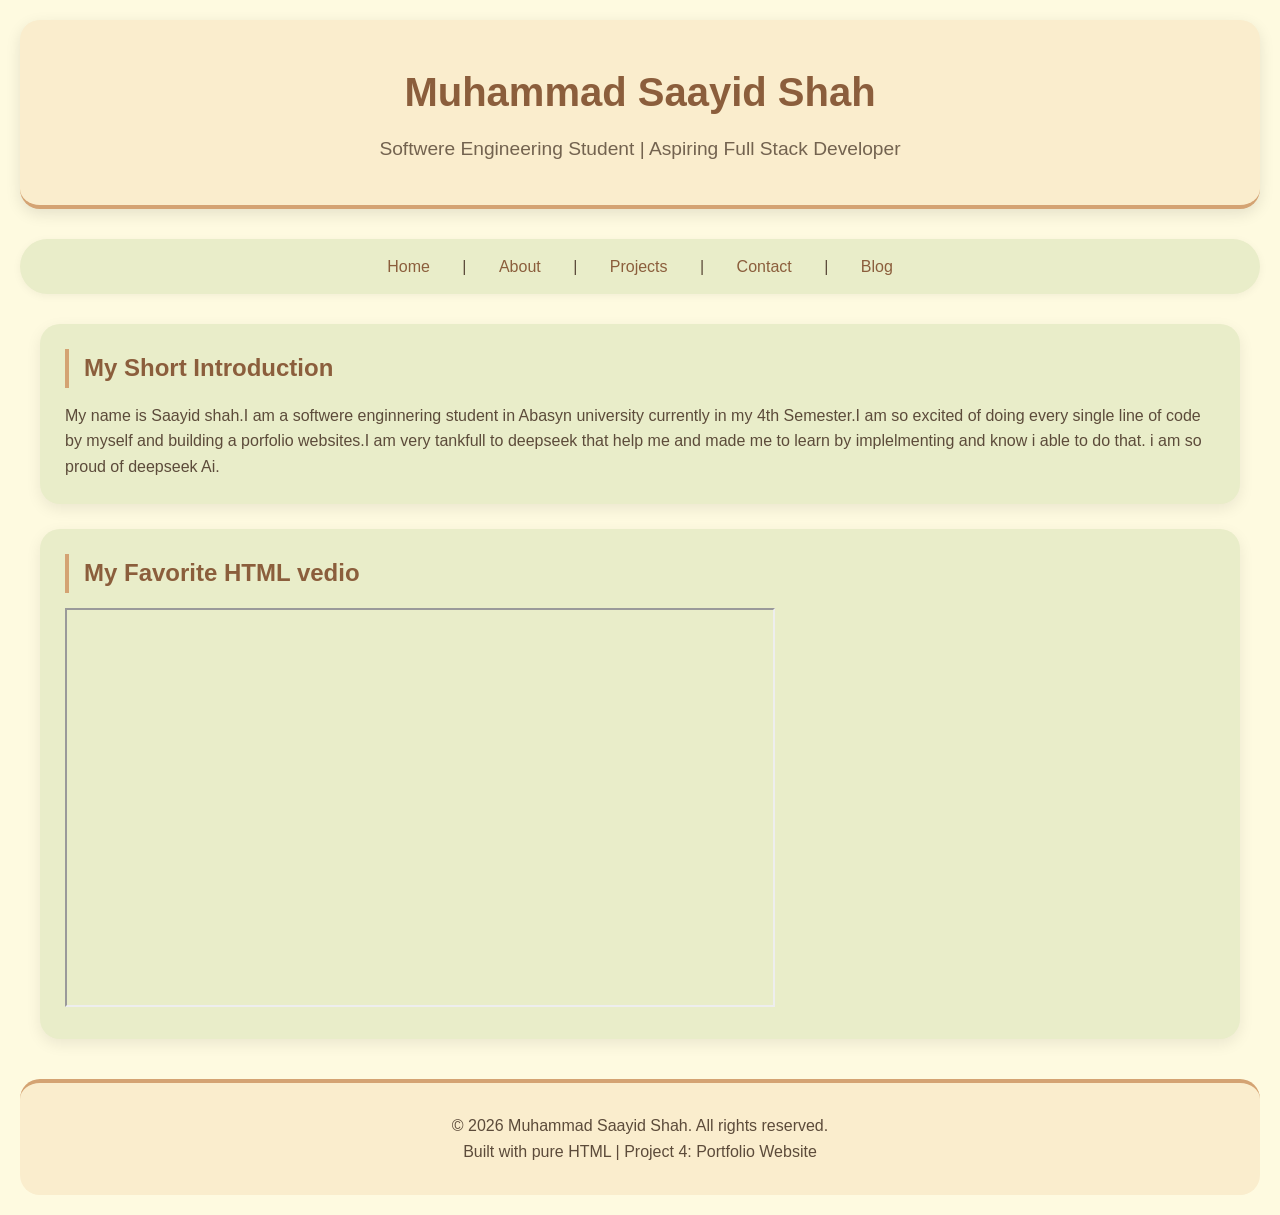
<file: porpolio project/index.html>
<!DOCTYPE html>
<html lang="en">
<head>
    <meta charset="UTF-8">
    <meta name="viewport" content="width=device-width, initial-scale=1.0">
    <meta name="description" content="Portfolio of Muhammad Saayid Shah">
    <meta name="author" content="Muhammad saayid Shah">
    <link rel="stylesheet" href="style.css">

    <title>My portfolio - Home</title>
</head>
<body>
    <header>
        <h1>Muhammad Saayid Shah</h1>
        <p>Softwere Engineering Student | Aspiring Full Stack Developer</p>
    </header>
    <nav>
        <a href="index.html">Home</a> |
        <a href="about.html">About</a>  |
        <a href="projects.html">Projects</a>  |
        <a href="contact.html">Contact</a>  |
        <a href="blog.html">Blog</a>
    </nav>
    <main>
       <section class="Introduction">
        <h2>My Short Introduction</h2>
        <p>My name is Saayid shah.I am a softwere enginnering student in Abasyn university currently in my 4th Semester.I am so excited of doing every single line of code by myself and building a porfolio websites.I am very tankfull to deepseek that help me and made me to learn by implelmenting and know i able to do that. i am so proud of deepseek Ai. </p>
        </section>

        <section class="youtube">
        <h2>My Favorite HTML vedio</h2>
        <iframe width="710" height="399" src="https://www.youtube.com/embed/kUMe1FH4CHE" title="Learn HTML – Full Tutorial for Beginners"  allow="accelerometer; autoplay; clipboard-write; encrypted-media; gyroscope; picture-in-picture; web-share" referrerpolicy="strict-origin-when-cross-origin" allowfullscreen></iframe>
        
        
        </section>
    </main>
    <footer>
        <p>&copy; 2026 Muhammad Saayid Shah. All rights reserved.</p>
        <p>Built with pure HTML | Project 4: Portfolio Website</p>
    </footer>
</body>
</html>
</file>
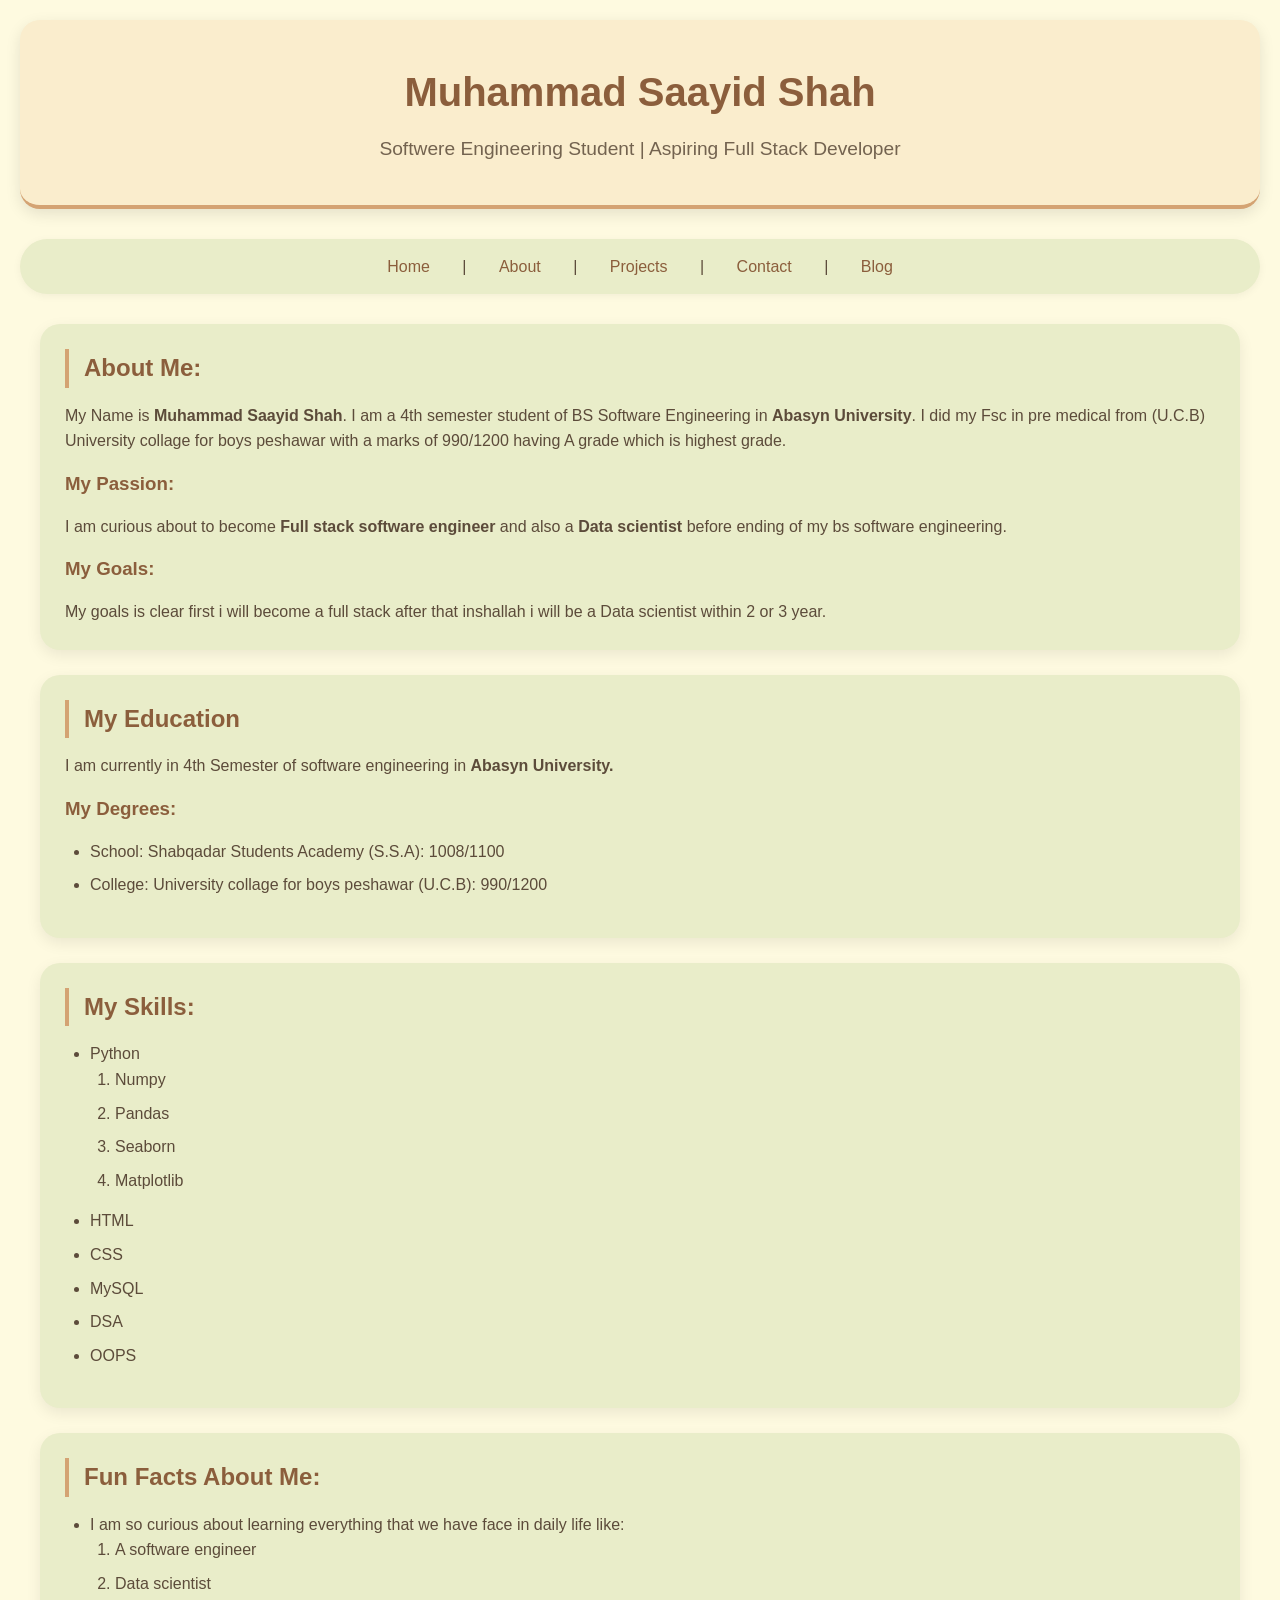
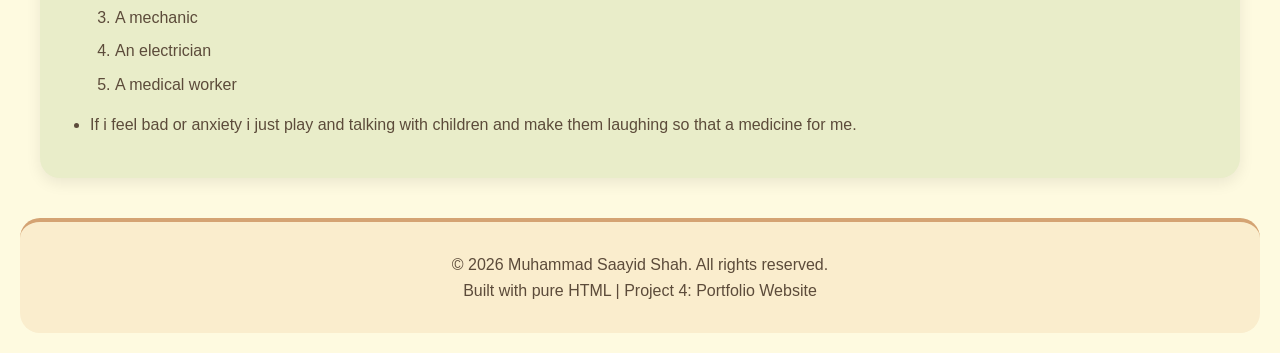
<file: porpolio project/about.html>
<!DOCTYPE html>
<html lang="en">
<head>
    <meta charset="UTF-8">
    <meta name="viewport" content="width=device-width, initial-scale=1.0">
    <meta name="author" content="Muhammad Saayid Shah">
    <meta name="description" content="About Muhammad Saayid Shah - Software Engineering Student">
    <link rel="stylesheet" href="style.css">
    <title>My Portfolio - About Me</title>
</head>
<body>
    <header>
        <h1>Muhammad Saayid Shah</h1>
        <p>Softwere Engineering Student | Aspiring Full Stack Developer</p>
    </header>
    
    <nav>
        <a href="index.html">Home</a> |
        <a href="about.html">About</a> |
        <a href="projects.html">Projects</a> |
        <a href="contact.html">Contact</a> |
        <a href="blog.html">Blog</a>
    </nav>
    
    <main>
        <section class="about-me">
            <h2>About Me:</h2>
            <p>My Name is <strong>Muhammad Saayid Shah</strong>. I am a 4th semester student of BS Software Engineering in <strong>Abasyn University</strong>. I did my Fsc in pre medical from (U.C.B) University collage for boys peshawar with a marks of 990/1200 having A grade which is highest grade.</p>
            
            <h3>My Passion:</h3>
            <p>I am curious about to become <strong>Full stack software engineer</strong> and also a <strong>Data scientist</strong> before ending of my bs software engineering.</p>
            
            <h3>My Goals:</h3>
            <p>My goals is clear first i will become a full stack after that inshallah i will be a Data scientist within 2 or 3
                year.</p>
        </section>
        
        <section class="education">
            <h2>My Education</h2>
            <p>I am currently in 4th Semester of software engineering in <strong>Abasyn University.</strong></p>
            
            <h3>My Degrees:</h3>
            <ul>
                <li>School: Shabqadar Students Academy (S.S.A): 1008/1100</li>
                <li>College: University collage for boys peshawar (U.C.B): 990/1200</li>
            </ul>
        </section>
        
        <section class="skills">
            <h2>My Skills:</h2>
            <ul>
                <li>
                    Python
                    <ol>
                        <li>Numpy</li>
                        <li>Pandas</li>
                        <li>Seaborn</li>
                        <li>Matplotlib</li>
                    </ol>
                </li>
                <li>HTML</li>
                <li>CSS</li>
                <li>MySQL</li>
                <li>DSA</li>
                <li>OOPS</li>
            </ul>
        </section>
        
        <section class="fun-facts">
            <h2>Fun Facts About Me:</h2>
            <ul>
                <li>
                    I am so curious about learning everything that we have face in daily life like:
                    <ol>
                        <li>A software engineer</li>
                        <li>Data scientist</li>
                        <li>A mechanic</li>
                        <li>An electrician</li>
                        <li>A medical worker</li>
                    </ol>
                </li>
                <li>If i feel bad or anxiety i just play and talking with children and make them laughing so that a medicine for me.</li>
            </ul>
        </section>
    </main>
    
    <footer>
        <p>&copy; 2026 Muhammad Saayid Shah. All rights reserved.</p>
        <p>Built with pure HTML | Project 4: Portfolio Website</p>
    </footer>
</body>
</html>
</file>
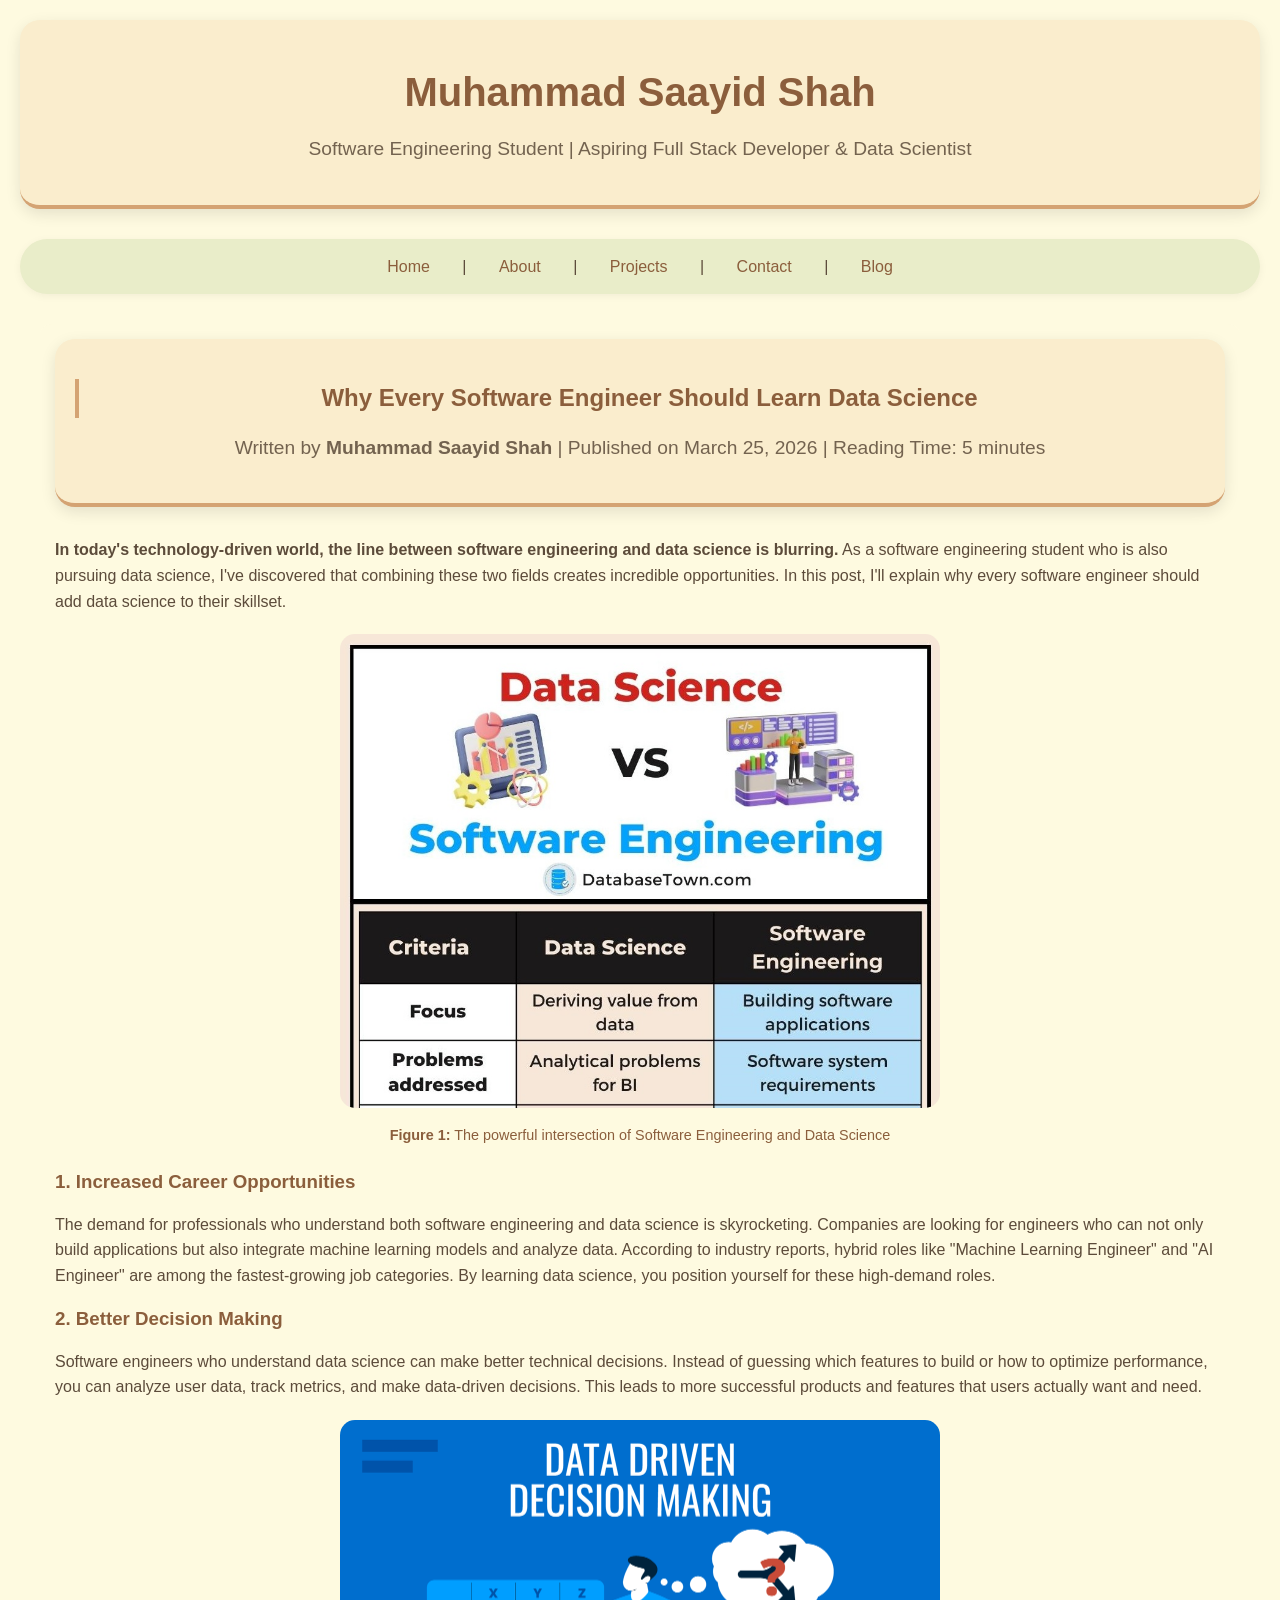
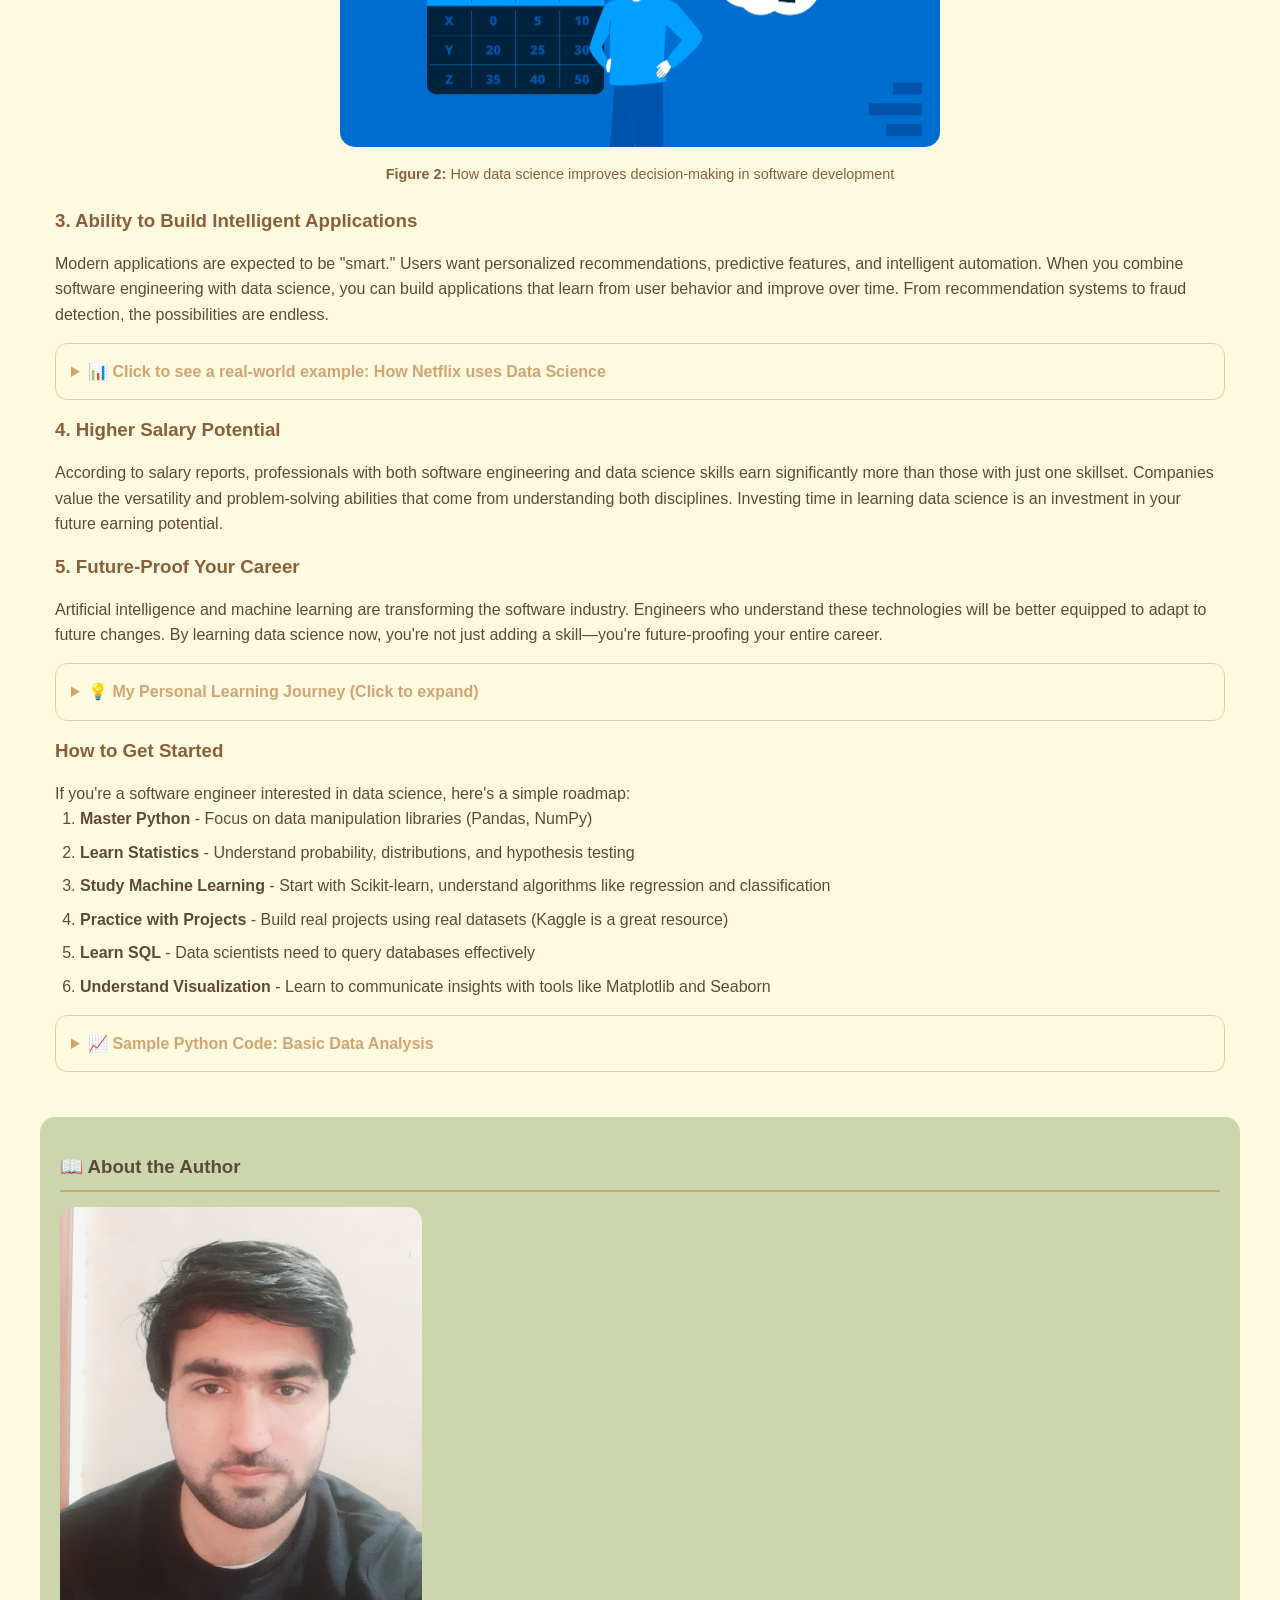
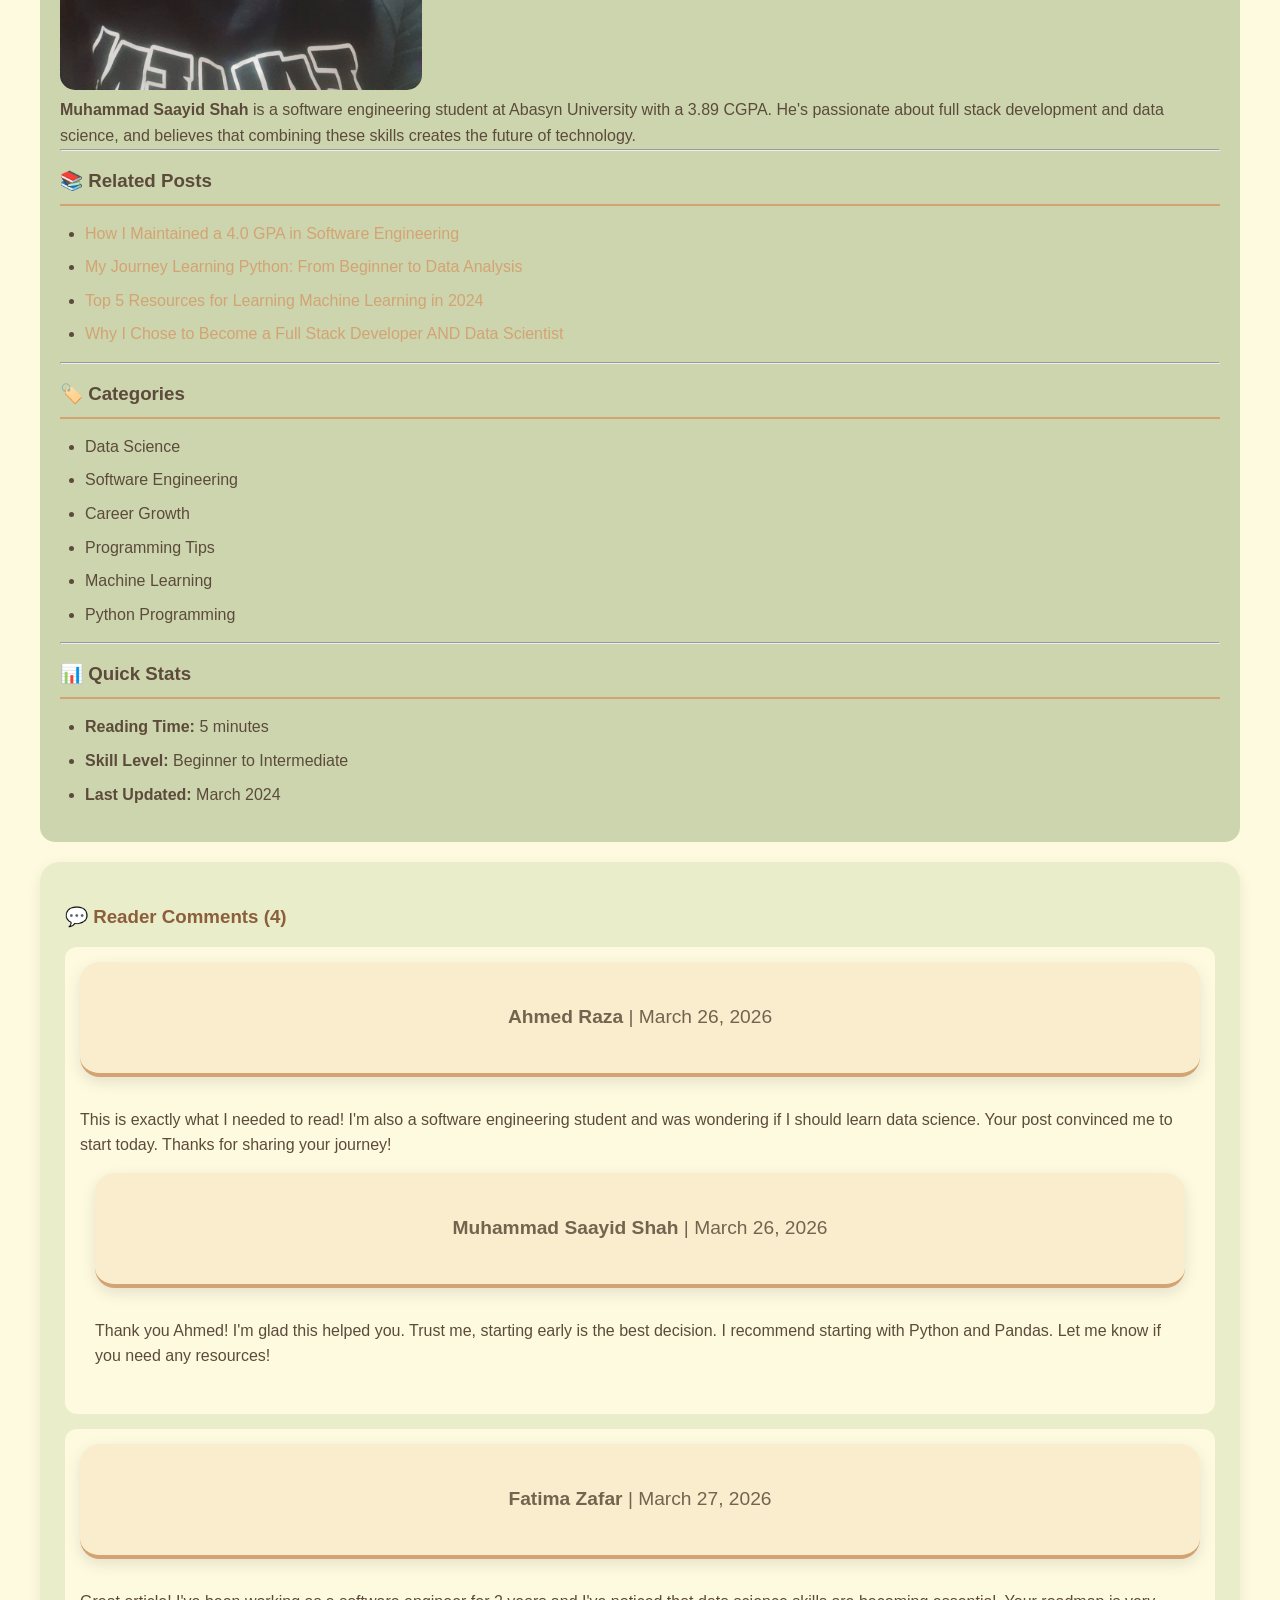
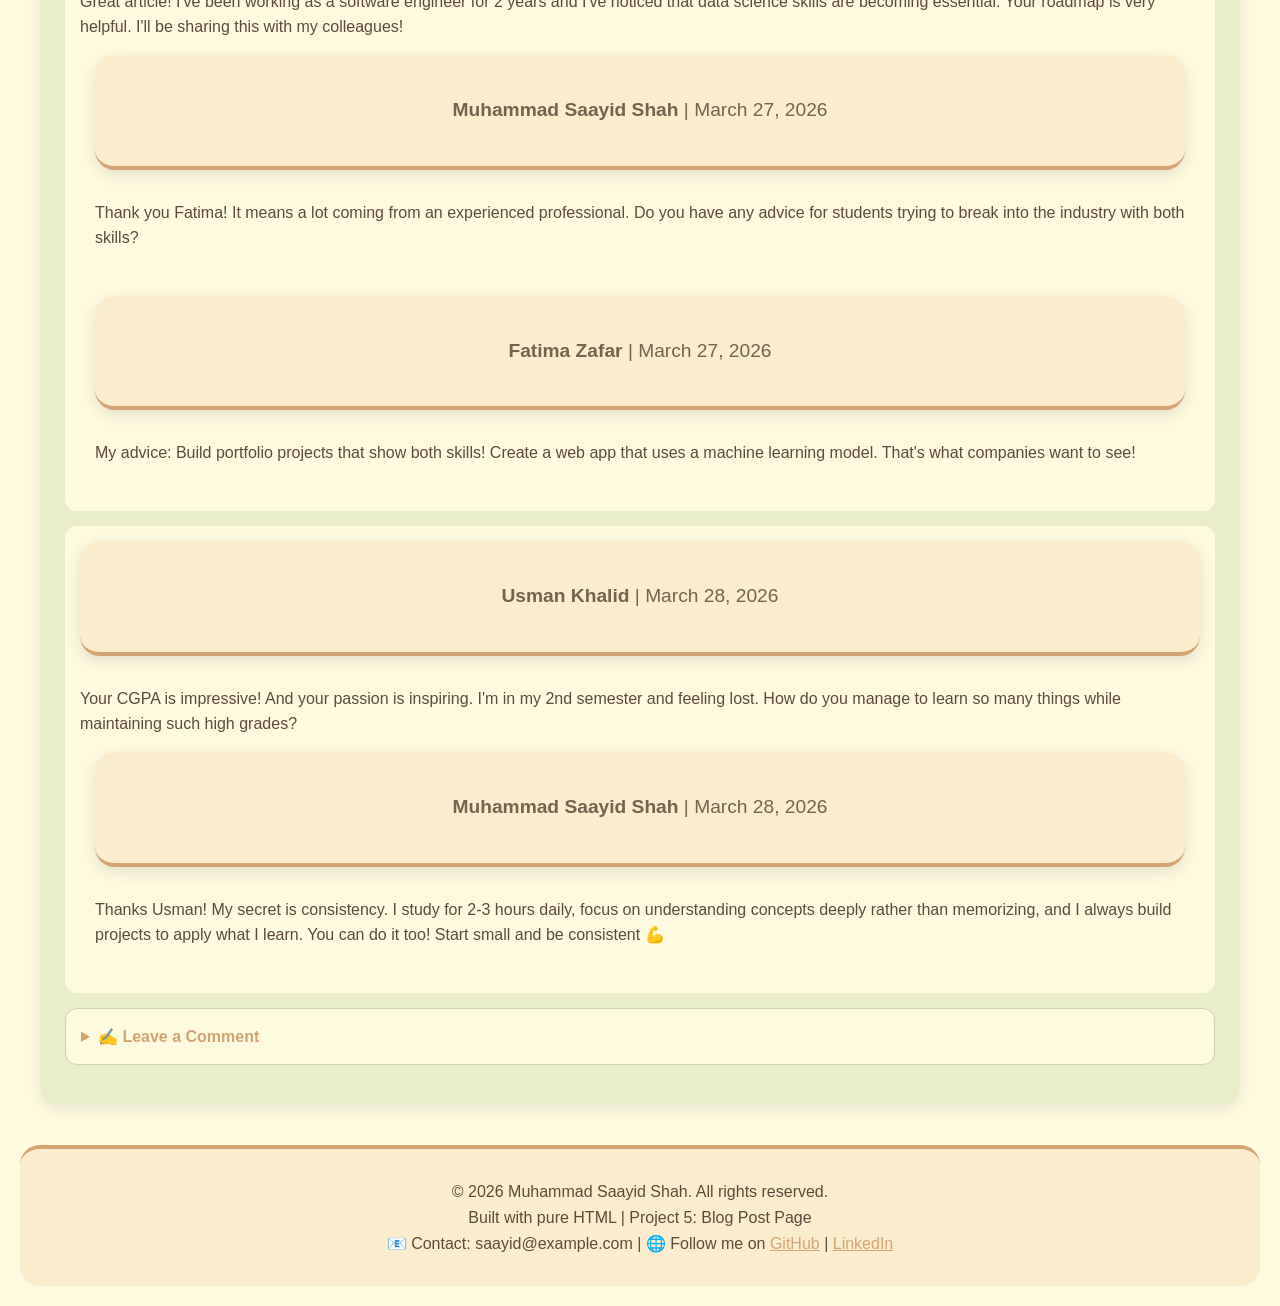
<file: porpolio project/blog.html>
<!DOCTYPE html>
<html lang="en">
<head>
    <meta charset="UTF-8">
    <meta name="viewport" content="width=device-width, initial-scale=1.0">
    <meta name="author" content="Muhammad Saayid Shah">
    <meta name="description" content="Why every software engineer should learn data science - A comprehensive guide by Muhammad Saayid Shah">
    <meta name="keywords" content="software engineering, data science, programming, career growth, AI, machine learning">
    <link rel="stylesheet" href="style.css">
    <title>Blog - Why Software Engineers Should Learn Data Science</title>
</head>
<body>
    <header>
        <h1>Muhammad Saayid Shah</h1>
        <p>Software Engineering Student | Aspiring Full Stack Developer & Data Scientist</p>
    </header>
    
    <nav>
        <a href="index.html">Home</a> |
        <a href="about.html">About</a> |
        <a href="projects.html">Projects</a> |
        <a href="contact.html">Contact</a> |
        <a href="blog.html">Blog</a> 
        
    </nav>
    
    <main>
        <!-- Main Blog Article -->
        <article>
            <header>
                <h2>Why Every Software Engineer Should Learn Data Science</h2>
                <p>Written by <strong>Muhammad Saayid Shah</strong> | 
                   Published on <time datetime="2026-03-25">March 25, 2026</time> | 
                   Reading Time: 5 minutes
                </p>
            </header>
            
            <p><strong>In today's technology-driven world, the line between software engineering and data science is blurring.</strong> As a software engineering student who is also pursuing data science, I've discovered that combining these two fields creates incredible opportunities. In this post, I'll explain why every software engineer should add data science to their skillset.</p>
            
            <figure>
                <img src="imgs/Difference-Between-Data-Science-VS-Software-Engineering-Copy.jpg" alt="Software Engineering and Data Science intersection" width="600" height="300">
                <figcaption><strong>Figure 1:</strong> The powerful intersection of Software Engineering and Data Science</figcaption>
            </figure>
            
            <h3>1. Increased Career Opportunities</h3>
            <p>The demand for professionals who understand both software engineering and data science is skyrocketing. Companies are looking for engineers who can not only build applications but also integrate machine learning models and analyze data. According to industry reports, hybrid roles like "Machine Learning Engineer" and "AI Engineer" are among the fastest-growing job categories. By learning data science, you position yourself for these high-demand roles.</p>
            
            <h3>2. Better Decision Making</h3>
            <p>Software engineers who understand data science can make better technical decisions. Instead of guessing which features to build or how to optimize performance, you can analyze user data, track metrics, and make data-driven decisions. This leads to more successful products and features that users actually want and need.</p>
            
            <figure>
                <img src="imgs/00-data-driven-decision-making-cover.webp" alt="Data-driven decision making process" width="600" height="300">
                <figcaption><strong>Figure 2:</strong> How data science improves decision-making in software development</figcaption>
            </figure>
            
            <h3>3. Ability to Build Intelligent Applications</h3>
            <p>Modern applications are expected to be "smart." Users want personalized recommendations, predictive features, and intelligent automation. When you combine software engineering with data science, you can build applications that learn from user behavior and improve over time. From recommendation systems to fraud detection, the possibilities are endless.</p>
            
            <details>
                <summary><strong>📊 Click to see a real-world example: How Netflix uses Data Science</strong></summary>
                <p>Netflix is a perfect example of software engineering meeting data science. Their recommendation system analyzes:</p>
                <ul>
                    <li>What you watch</li>
                    <li>When you watch</li>
                    <li>How long you watch</li>
                    <li>What you rate highly</li>
                    <li>What similar users enjoy</li>
                </ul>
                <p>This data powers their recommendation engine, which saves Netflix over $1 billion annually by reducing customer churn. As a software engineer with data science skills, you could build systems like this!</p>
            </details>
            
            <h3>4. Higher Salary Potential</h3>
            <p>According to salary reports, professionals with both software engineering and data science skills earn significantly more than those with just one skillset. Companies value the versatility and problem-solving abilities that come from understanding both disciplines. Investing time in learning data science is an investment in your future earning potential.</p>
            
            <h3>5. Future-Proof Your Career</h3>
            <p>Artificial intelligence and machine learning are transforming the software industry. Engineers who understand these technologies will be better equipped to adapt to future changes. By learning data science now, you're not just adding a skill—you're future-proofing your entire career.</p>
            
            <details>
                <summary><strong>💡 My Personal Learning Journey (Click to expand)</strong></summary>
                <p>As a 4th-semester software engineering student, I've already started my data science journey. Here's what I've learned so far:</p>
                <ul>
                    <li><strong>Python Libraries:</strong> NumPy, Pandas, Matplotlib, Seaborn</li>
                    <li><strong>Database Skills:</strong> MySQL for data storage and querying</li>
                    <li><strong>Statistics:</strong> Calculus I, Calculus II, Linear Algebra, Discrete Structures</li>
                    <li><strong>Next Goals:</strong> Machine Learning with Scikit-learn, Deep Learning, Big Data tools</li>
                </ul>
                <p>My goal is to become a Full Stack Developer AND Data Scientist by the end of my BS degree. The journey is challenging but incredibly rewarding!</p>
            </details>
            
            <h3>How to Get Started</h3>
            <p>If you're a software engineer interested in data science, here's a simple roadmap:</p>
            <ol>
                <li><strong>Master Python</strong> - Focus on data manipulation libraries (Pandas, NumPy)</li>
                <li><strong>Learn Statistics</strong> - Understand probability, distributions, and hypothesis testing</li>
                <li><strong>Study Machine Learning</strong> - Start with Scikit-learn, understand algorithms like regression and classification</li>
                <li><strong>Practice with Projects</strong> - Build real projects using real datasets (Kaggle is a great resource)</li>
                <li><strong>Learn SQL</strong> - Data scientists need to query databases effectively</li>
                <li><strong>Understand Visualization</strong> - Learn to communicate insights with tools like Matplotlib and Seaborn</li>
            </ol>
            
            <details>
                <summary><strong>📈 Sample Python Code: Basic Data Analysis</strong></summary>
                <pre><code>
import pandas as pd
import numpy as np
import matplotlib.pyplot as plt

# Create sample data
data = {
    'Student': ['Ali', 'Fatima', 'Ahmed', 'Sara', 'Usman'],
    'Python_Skill': [85, 92, 78, 95, 88],
    'DataScience_Interest': [90, 95, 80, 98, 85]
}

df = pd.DataFrame(data)
print("Student Data:")
print(df)

# Calculate average
print("\nAverage Python Skill:", df['Python_Skill'].mean())
print("Average Data Science Interest:", df['DataScience_Interest'].mean())

# Simple visualization
plt.bar(df['Student'], df['DataScience_Interest'])
plt.title('Data Science Interest by Student')
plt.xlabel('Student')
plt.ylabel('Interest Level')
plt.show()
                </code></pre>
                <p><strong>Output:</strong> This code creates a DataFrame and visualizes data science interest levels across students. Simple yet powerful!</p>
            </details>
        </article>
        
        <!-- Sidebar -->
        <aside>
            <h3>📖 About the Author</h3>
            <img src="imgs/my picture.jpeg" alt="Muhammad Saayid Shah" width="362" height="400">
            <p><strong>Muhammad Saayid Shah</strong> is a software engineering student at Abasyn University with a 3.89 CGPA. He's passionate about full stack development and data science, and believes that combining these skills creates the future of technology.</p>
            
            <hr>
            
            <h3>📚 Related Posts</h3>
            <ul>
                <li><a href="#">How I Maintained a 4.0 GPA in Software Engineering</a></li>
                <li><a href="#">My Journey Learning Python: From Beginner to Data Analysis</a></li>
                <li><a href="#">Top 5 Resources for Learning Machine Learning in 2024</a></li>
                <li><a href="#">Why I Chose to Become a Full Stack Developer AND Data Scientist</a></li>
            </ul>
            
            <hr>
            
            <h3>🏷️ Categories</h3>
            <ul>
                <li>Data Science</li>
                <li>Software Engineering</li>
                <li>Career Growth</li>
                <li>Programming Tips</li>
                <li>Machine Learning</li>
                <li>Python Programming</li>
            </ul>
            
            <hr>
            
            <h3>📊 Quick Stats</h3>
            <ul>
                <li><strong>Reading Time:</strong> 5 minutes</li>
                <li><strong>Skill Level:</strong> Beginner to Intermediate</li>
                <li><strong>Last Updated:</strong> March 2024</li>
            </ul>
        </aside>
        
        <!-- Comments Section -->
        <section>
            <h3>💬 Reader Comments (4)</h3>
            
            <!-- Comment 1 -->
            <article>
                <header>
                    <p><strong>Ahmed Raza</strong> | <time datetime="2026-03-26">March 26, 2026</time></p>
                </header>
                <p>This is exactly what I needed to read! I'm also a software engineering student and was wondering if I should learn data science. Your post convinced me to start today. Thanks for sharing your journey!</p>
                
                <!-- Reply to Comment 1 -->
                <article>
                    <header>
                        <p><strong>Muhammad Saayid Shah</strong> | <time datetime="2026-03-26">March 26, 2026</time></p>
                    </header>
                    <p>Thank you Ahmed! I'm glad this helped you. Trust me, starting early is the best decision. I recommend starting with Python and Pandas. Let me know if you need any resources!</p>
                </article>
            </article>
            
            <!-- Comment 2 -->
            <article>
                <header>
                    <p><strong>Fatima Zafar</strong> | <time datetime="2026-03-27">March 27, 2026</time></p>
                </header>
                <p>Great article! I've been working as a software engineer for 2 years and I've noticed that data science skills are becoming essential. Your roadmap is very helpful. I'll be sharing this with my colleagues!</p>
                
                <!-- Reply to Comment 2 -->
                <article>
                    <header>
                        <p><strong>Muhammad Saayid Shah</strong> | <time datetime="2026-03-27">March 27, 2026</time></p>
                    </header>
                    <p>Thank you Fatima! It means a lot coming from an experienced professional. Do you have any advice for students trying to break into the industry with both skills?</p>
                </article>
                
                <!-- Nested Reply -->
                <article>
                    <header>
                        <p><strong>Fatima Zafar</strong> | <time datetime="2026-03-27">March 27, 2026</time></p>
                    </header>
                    <p>My advice: Build portfolio projects that show both skills! Create a web app that uses a machine learning model. That's what companies want to see!</p>
                </article>
            </article>
            
            <!-- Comment 3 -->
            <article>
                <header>
                    <p><strong>Usman Khalid</strong> | <time datetime="2026-03-28">March 28, 2026</time></p>
                </header>
                <p>Your CGPA is impressive! And your passion is inspiring. I'm in my 2nd semester and feeling lost. How do you manage to learn so many things while maintaining such high grades?</p>
                
                <!-- Reply to Comment 3 -->
                <article>
                    <header>
                        <p><strong>Muhammad Saayid Shah</strong> | <time datetime="2026-03-28">March 28, 2026</time></p>
                    </header>
                    <p>Thanks Usman! My secret is consistency. I study for 2-3 hours daily, focus on understanding concepts deeply rather than memorizing, and I always build projects to apply what I learn. You can do it too! Start small and be consistent 💪</p>
                </article>
            </article>
            
            <!-- Comment Form Section -->
            <details>
                <summary><strong>✍️ Leave a Comment</strong></summary>
                <form action="#" method="post">
                    <label for="comment_name">Name:</label>
                    <input type="text" id="comment_name" name="comment_name" required>
                    <br><br>
                    
                    <label for="comment_email">Email:</label>
                    <input type="email" id="comment_email" name="comment_email" required>
                    <br><br>
                    
                    <label for="comment_text">Your Comment:</label>
                    <textarea id="comment_text" name="comment_text" rows="5" cols="50" placeholder="Share your thoughts..." required></textarea>
                    <br><br>
                    
                    <button type="submit">Post Comment</button>
                </form>
            </details>
        </section>
    </main>
    
    <footer>
        <p>&copy; 2026 Muhammad Saayid Shah. All rights reserved.</p>
        <p>Built with pure HTML | Project 5: Blog Post Page</p>
        <p>📧 Contact: saayid@example.com | 🌐 Follow me on <a href="#">GitHub</a> | <a href="https://www.linkedin.com/in/muhammad-saayid-shah">LinkedIn</a></p>
    </footer>
</body>
</html>
</file>
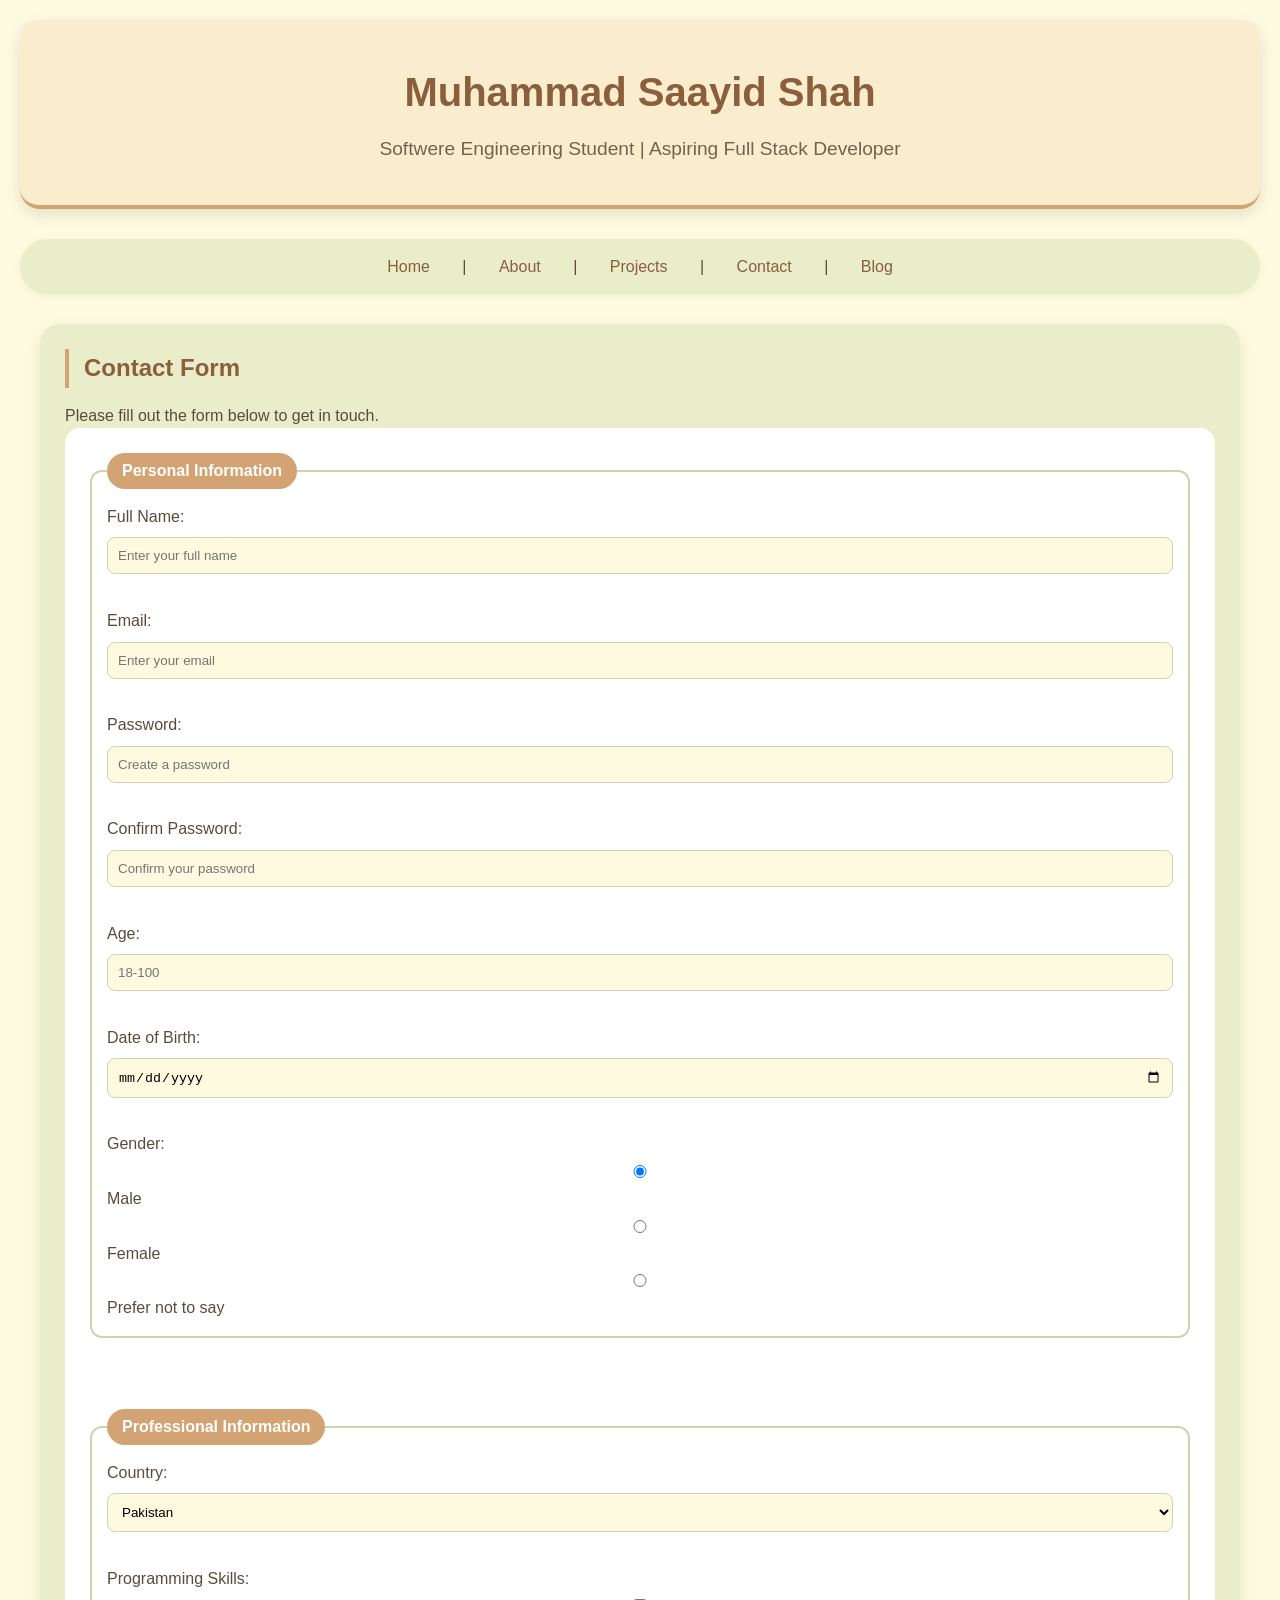
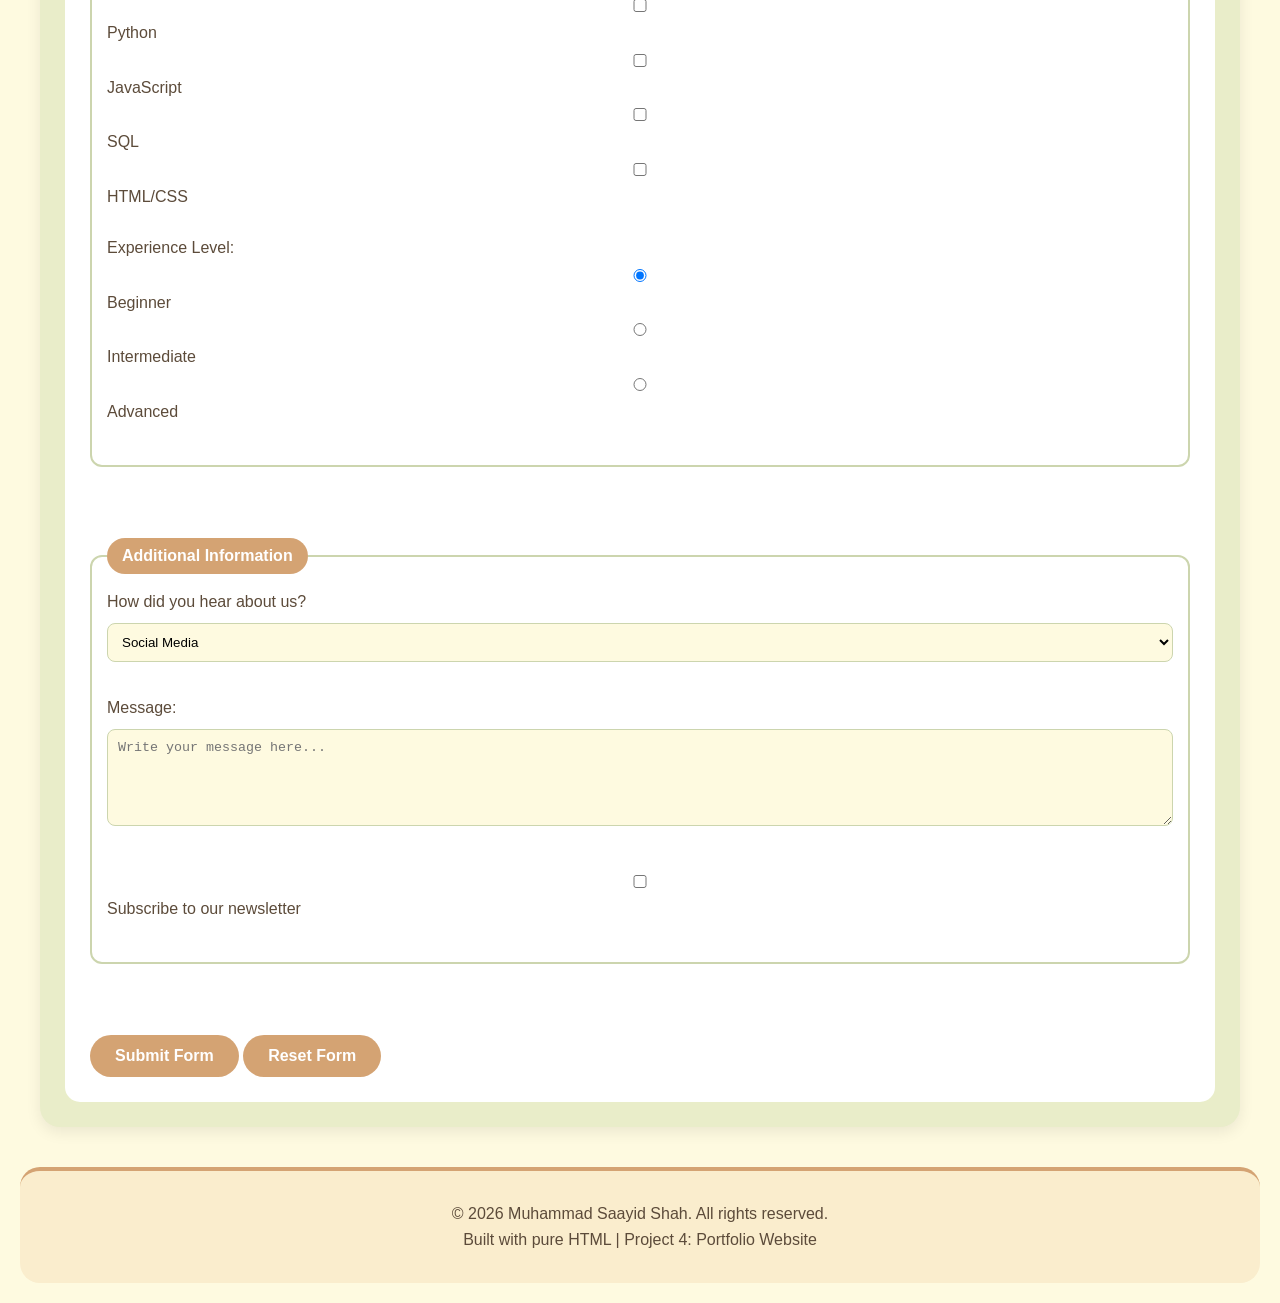
<file: porpolio project/contact.html>
<!DOCTYPE html>
<html lang="en">
<head>
    <meta charset="UTF-8">
    <meta name="viewport" content="width=device-width, initial-scale=1.0">
    <meta name="author" content="Muhammad Saayid Shah">
    <meta name="description" content="Contact Muhammad Saayid Shah - Software Engineering Student">
    <link rel="stylesheet" href="style.css">
    <title>My Portfolio - contact Us</title>
    
</head>
<body>
    <header>
        <h1>Muhammad Saayid Shah</h1>
        <p>Softwere Engineering Student | Aspiring Full Stack Developer</p>
    </header>
    <nav>
        <a href="index.html">Home</a> |
        <a href="about.html">About</a> |
        <a href="projects.html">Projects</a> |
        <a href="contact.html">Contact</a> |
        <a href="blog.html">Blog</a>
    </nav>
    <main>
        <section  class="contact-card">
            <h2>Contact Form</h2>
            <p>Please fill out the form below to get in touch.</p>
            <form action="#" method="post">
            <!-- Personal Information Section -->
            <fieldset>
                <legend>Personal Information</legend>
            
                <label for="fullname">Full Name:</label>
                <input type="text" id="fullname" name="fullname" placeholder="Enter your full name" required>
                <br><br>

                <label for="email">Email:</label>
                <input type="email" id="email" name="email" placeholder="Enter your email" required>
                <br><br>
                
                <label for="password">Password:</label>
                <input type="password" id="password" name="password" placeholder="Create a password" required>
                <br><br>

                <label for="confirm_password">Confirm Password:</label>
                <input type="password" id="confirm_password" name="confirm_password" placeholder="Confirm your password" required>
                <br><br>

                <label for="age">Age:</label>
                <input type="number" id="age" name="age" min="18" max="100" placeholder="18-100" required>
                <br><br>

                <label for="birth">Date of Birth:</label>
                <input type="date" id="birth" name="date_of_birth" required>
                <br><br>

                <label>Gender:</label>
                <input type="radio" id="male" name="gender" value="male" checked>
                <label for="male">Male</label>
                <input type="radio" id="female" name="gender" value="female">
                <label for="female">Female</label>
                <input type="radio" id="prefer_not" name="gender" value="prefer_not">
                <label for="prefer_not">Prefer not to say</label>
            </fieldset>
            
            <br><br>

            <!-- Professional Information Section -->
            <fieldset>
                <legend>Professional Information</legend>
                
                <label for="country">Country:</label>
                <select id="country" name="country">
                    <option value="Pakistan">Pakistan</option>
                    <option value="Afghanistan">Afghanistan</option>
                    <option value="Iran">Iran</option>
                    <option value="Turkey">Turkey</option>
                    <option value="Malaysia">Malaysia</option>
                    <option value="Indonesia">Indonesia</option>
                </select>
                <br><br>

                <label>Programming Skills:</label>
                <input type="checkbox" id="python" name="skills" value="Python">
                <label for="python">Python</label>
                <input type="checkbox" id="javascript" name="skills" value="JavaScript">
                <label for="javascript">JavaScript</label>
                <input type="checkbox" id="sql" name="skills" value="SQL">
                <label for="sql">SQL</label>
                <input type="checkbox" id="html_css" name="skills" value="HTML/CSS">
                <label for="html_css">HTML/CSS</label>
                <br><br>

                <label>Experience Level:</label>
                <input type="radio" id="beginner" name="experience" value="beginner" checked>
                <label for="beginner">Beginner</label>
                <input type="radio" id="intermediate" name="experience" value="intermediate">
                <label for="intermediate">Intermediate</label>
                <input type="radio" id="advanced" name="experience" value="advanced">
                <label for="advanced">Advanced</label>
                <br><br>
            </fieldset>
            
            <br><br>

            <!-- Additional Information Section -->
            <fieldset>
                <legend>Additional Information</legend>
                
                <label for="hear_about">How did you hear about us?</label>
                <select id="hear_about" name="hear_about">
                    <option value="social_media">Social Media</option>
                    <option value="friends">Friends</option>
                    <option value="google">Google</option>
                    <option value="other">Other</option>
                </select>
                <br><br>

                <label for="message">Message:</label>
                <textarea id="message" name="message" rows="5" cols="40" placeholder="Write your message here..."></textarea>
                <br><br>

                <input type="checkbox" id="newsletter" name="newsletter" value="yes">
                <label for="newsletter">Subscribe to our newsletter</label>
                <br><br>
            </fieldset>
            
            <br><br>
            
            <!-- Submit Button -->
            <button type="submit">Submit Form</button>
            <button type="reset">Reset Form</button>
            </form>
        </section>
    </main>
    <footer>
        <p>&copy; 2026 Muhammad Saayid Shah. All rights reserved.</p>
        <p>Built with pure HTML | Project 4: Portfolio Website</p>
    </footer>
    
</body>
</html>
</file>
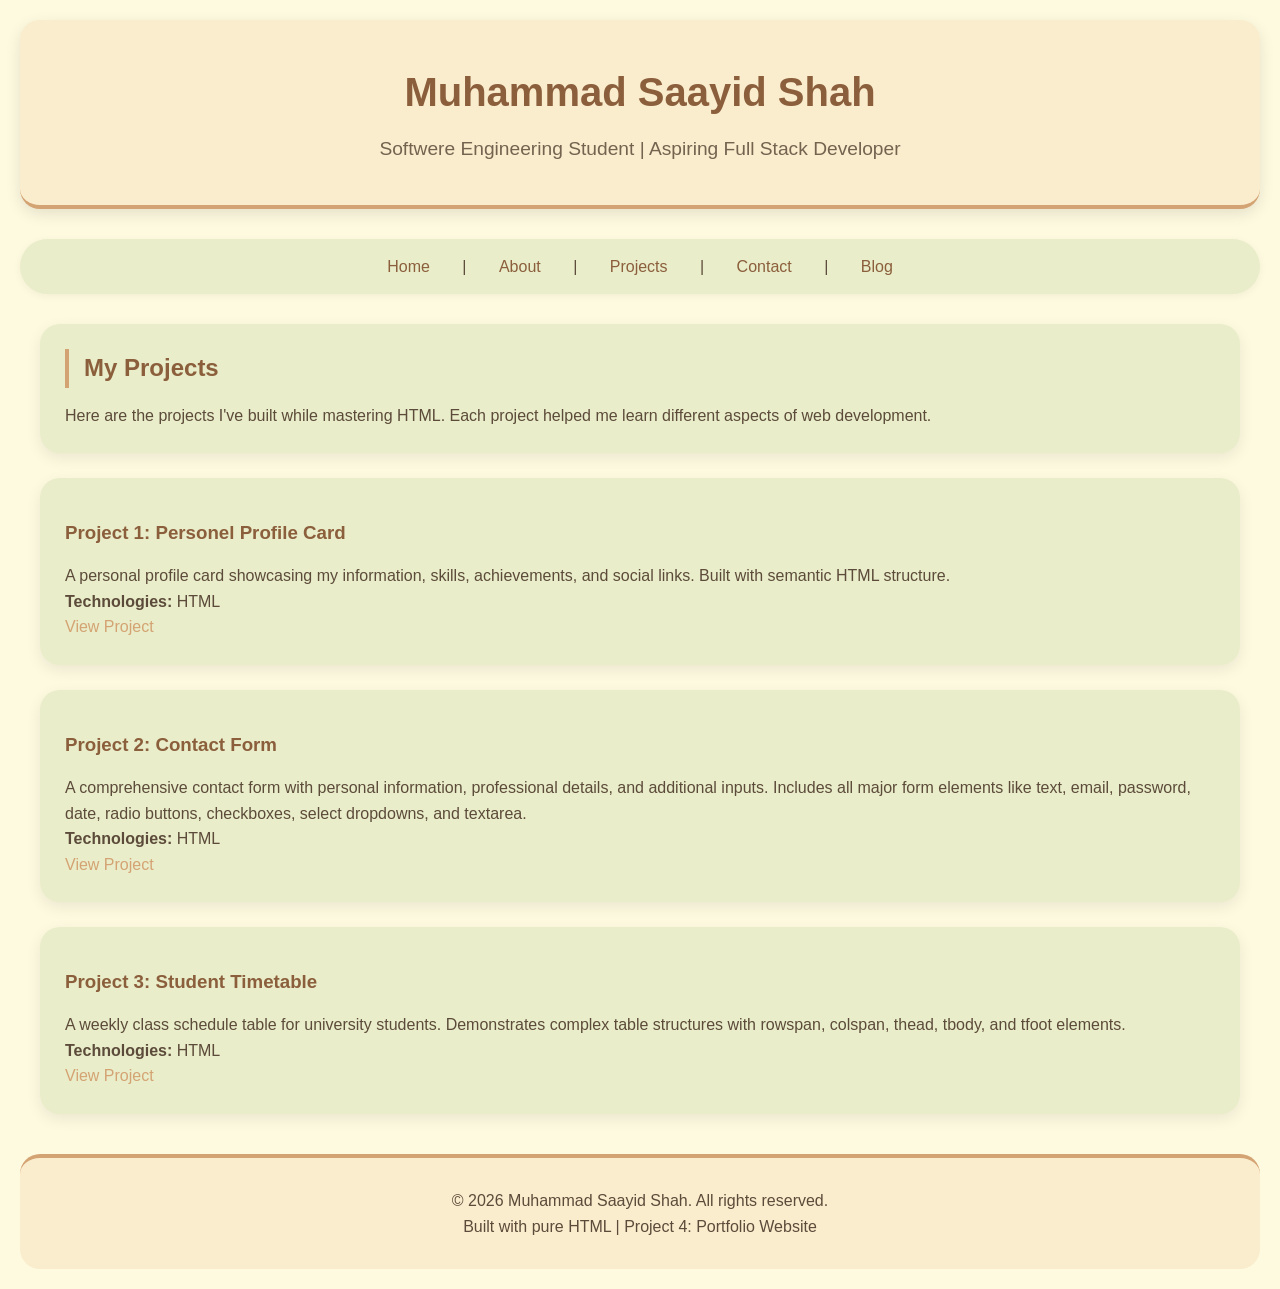
<file: porpolio project/projects.html>
<!DOCTYPE html>
<html lang="en">
<head>
    <meta charset="UTF-8">
    <meta name="viewport" content="width=device-width, initial-scale=1.0">
    <meta name="author" content="Muhammad Saayid Shah">
    <meta name="description" content="About Muhammad Saayid Shah - Software Engineering Student">
    <link rel="stylesheet" href="style.css">
    <title>My Portfolio - Projects</title>
    
<body>
    <header>
        <h1>Muhammad Saayid Shah</h1>
        <p>Softwere Engineering Student | Aspiring Full Stack Developer</p>
    </header>
    
    <nav>
        <a href="index.html">Home</a> |
        <a href="about.html">About</a> |
        <a href="projects.html">Projects</a> |
        <a href="contact.html">Contact</a> |
        <a href="blog.html">Blog</a>
    </nav>
    <main>
        <section class="projects">
            <h2>My Projects</h2>
            <p>Here are the projects I've built while mastering HTML. Each project helped me learn different aspects of web development.</p>
        </section>
        <section class="project-card">
            <h3>Project 1: Personel Profile Card</h3>
            <p>A personal profile card showcasing my information, skills, achievements, and social links. Built with semantic HTML structure.</p>
            <p><strong>Technologies:</strong> HTML</p>
            <a href="3_PROJECTS\personal_profile_card.html">View Project</a>
        </section>

        <section class="project-card">
            <h3>Project 2: Contact Form</h3>
            <p>A comprehensive contact form with personal information, professional details, and additional inputs. Includes all major form elements like text, email, password, date, radio buttons, checkboxes, select dropdowns, and textarea.</p>
            <p><strong>Technologies:</strong> HTML</p>
            <a href="3_PROJECTS/contact_form.html">View Project</a>
        </section>

        <section class="project-card">
            <h3>Project 3: Student Timetable</h3>
            <p>A weekly class schedule table for university students. Demonstrates complex table structures with rowspan, colspan, thead, tbody, and tfoot elements.</p>
            <p><strong>Technologies:</strong> HTML</p>
            <a href="3_PROJECTS/student_timetable.html">View Project</a>
        </section>
    </main>
    <footer>
        <p>&copy; 2026 Muhammad Saayid Shah. All rights reserved.</p>
        <p>Built with pure HTML | Project 4: Portfolio Website</p>
    </footer>
</body>
</html>
</file>
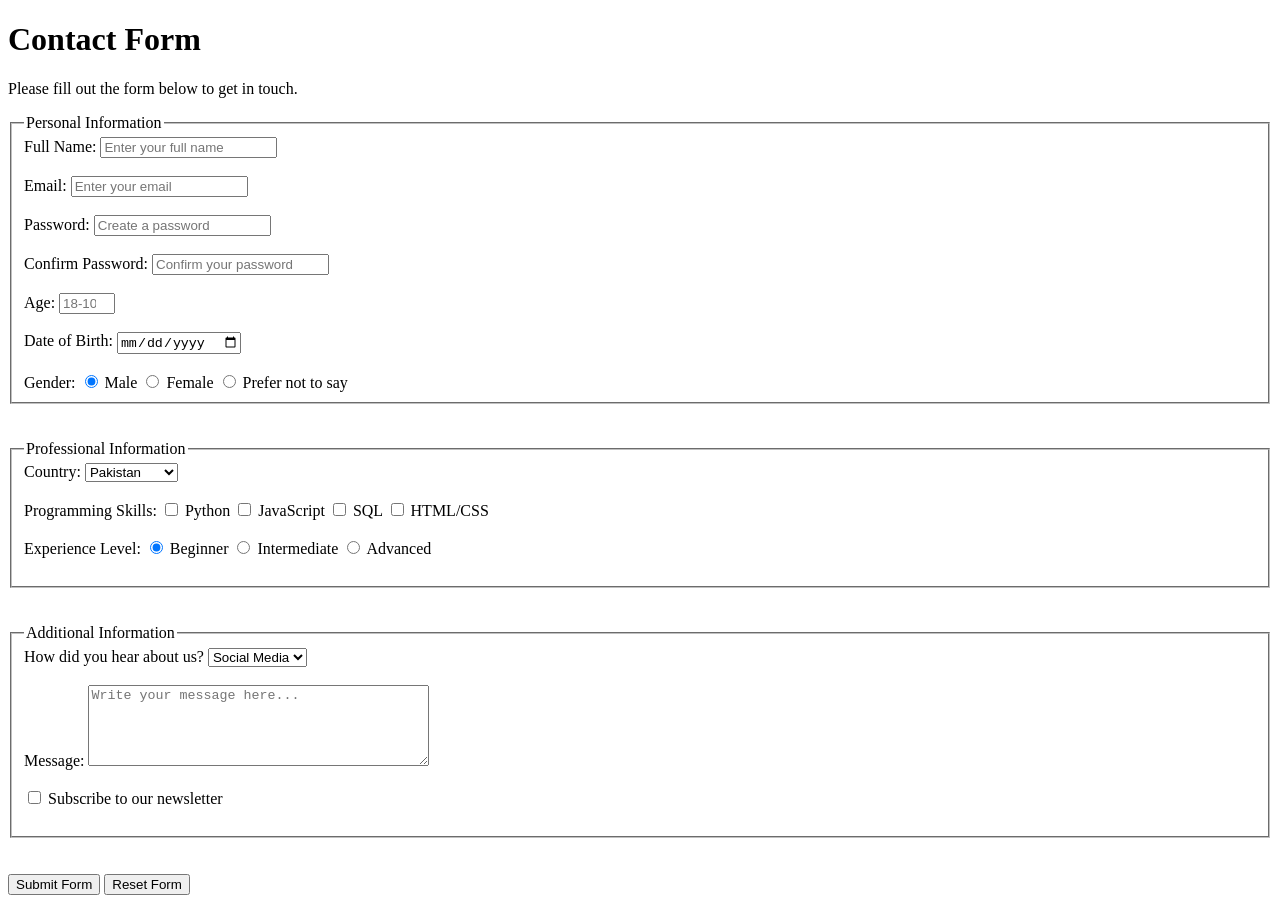
<file: porpolio project/3_PROJECTS/contact_form.html>
<!-- <!DOCTYPE html>
<html lang="en">
<head>
    <meta charset="UTF-8">
    <meta name="viewport" content="width=device-width, initial-scale=1.0">
    <title>My Contact form</title>
</head>
<body>
    <h1>Contact Form</h1>
    <form>
        <fieldset>
            <legend>Personal Information</legend>
        
            <label for="fullname">Full Name :</label>
            <input type="text" id="fullname" name="fullname" placeholder="Full Name" required>

            <br><br>

            <label for="email">Email :</label>
            <input type="email" id="email" name="email" placeholder="Email" required>

            <br><br>
            
            <label for="password">Password :</label>
            <input type="password" id="password" name="password" placeholder="Password" required>

            <br><br>

            <label for="confirm_password">Confirm Password :</label>
            <input type="password" id="confirm_password" name="password" placeholder="Confirm password" required>

            <br><br>

            <label for="age">Age :</label>
            <input type="number" id='age' name="age" min="18" max="100" placeholder="Age" required>

            <br><br>

            <label for="birth">Date of Birth :</label>
            <input type="date" id="birth" name="date of birth" required>

            <br><br>

            <label>Gender :</label>
            <input type="radio" id="male" name="gender"  checked>
            <label for="male">Male </label>
            <input type="radio" id="female" name="gender" >
            <label for="female">Female </label>
            <input type="radio" id="other" name="gender" >
            <label for="other">Prefer not to say </label>
        </fieldset>
            <br><br>

        <fieldset>
            <legend>Professional Information</legend>
            <label for="country">Country :</label>
            <select id="country">
                <option>Pakistan</option>
                <option>Afghanistan</option>
                <option>Iran</option>
                <option>Turkey</option>
                <option>Malasyia</option>
                <option>Indonesia</option>
            </select>

            <br><br>

            <label>Programming skills :</label>
            <input type="checkbox" id="Python">
            <label for="Python">Python</label>
            <input type="checkbox" id="JavaScript">
            <label for="JavaScipt">JavaScript</label>
            <input type="checkbox" id="SQL">
            <label for="SQL">SQL</label>
            <input type="checkbox" id="HTML">
            <label for="HTML">HTML</label><br><br>



            <label>Experience Level :</label>
            <input type="radio" id="Beginner" name="experience"  checked>
            <label for="Beginner">Beginner </label>
            <input type="radio" id="Intermediate" name="experience" >
            <label for="Intermedite">Intermediate </label>
            <input type="radio" id="Advance" name="experience" >
            <label for="Advance">Advance </label><br><br>
        </fieldset><br><br>

        <fieldset>
            <legend>Additional Information</legend>
            <label for="hear about us">How did you hear about us? </label>
            <select id="hear about us">
                <option>Socail Media</option>
                <option>Freinds</option>
                <option>Google</option>
                <option>Other</option>
            </select><br><br>

            <label for="formessage">Message :</label>
            <textarea row="10" cols="30" placeholder="Message" id="formessage"></textarea><br><br>

            <label>Newsletter :</label>
            <input type="checkbox" id="newsletter">
            <label for="newsletter">Subscribe to newsletter</label><br><br>
        </fieldset><br><br>
        <button type="submit">Submit Form</button>
    </form>
</body>
</html> -->





<!-- ***********************
***********************

CORRECTED VERSION

    ***********************
*********************** -->



<!DOCTYPE html>
<html lang="en">
<head>
    <meta charset="UTF-8">
    <meta name="viewport" content="width=device-width, initial-scale=1.0">
    <title>My Contact Form</title>
</head>
<body>
    <h1>Contact Form</h1>
    <p>Please fill out the form below to get in touch.</p>
    
    <form action="#" method="post">
        <!-- Personal Information Section -->
        <fieldset>
            <legend>Personal Information</legend>
        
            <label for="fullname">Full Name:</label>
            <input type="text" id="fullname" name="fullname" placeholder="Enter your full name" required>
            <br><br>

            <label for="email">Email:</label>
            <input type="email" id="email" name="email" placeholder="Enter your email" required>
            <br><br>
            
            <label for="password">Password:</label>
            <input type="password" id="password" name="password" placeholder="Create a password" required>
            <br><br>

            <label for="confirm_password">Confirm Password:</label>
            <input type="password" id="confirm_password" name="confirm_password" placeholder="Confirm your password" required>
            <br><br>

            <label for="age">Age:</label>
            <input type="number" id="age" name="age" min="18" max="100" placeholder="18-100" required>
            <br><br>

            <label for="birth">Date of Birth:</label>
            <input type="date" id="birth" name="date_of_birth" required>
            <br><br>

            <label>Gender:</label>
            <input type="radio" id="male" name="gender" value="male" checked>
            <label for="male">Male</label>
            <input type="radio" id="female" name="gender" value="female">
            <label for="female">Female</label>
            <input type="radio" id="prefer_not" name="gender" value="prefer_not">
            <label for="prefer_not">Prefer not to say</label>
        </fieldset>
        
        <br><br>

        <!-- Professional Information Section -->
        <fieldset>
            <legend>Professional Information</legend>
            
            <label for="country">Country:</label>
            <select id="country" name="country">
                <option value="Pakistan">Pakistan</option>
                <option value="Afghanistan">Afghanistan</option>
                <option value="Iran">Iran</option>
                <option value="Turkey">Turkey</option>
                <option value="Malaysia">Malaysia</option>
                <option value="Indonesia">Indonesia</option>
            </select>
            <br><br>

            <label>Programming Skills:</label>
            <input type="checkbox" id="python" name="skills" value="Python">
            <label for="python">Python</label>
            <input type="checkbox" id="javascript" name="skills" value="JavaScript">
            <label for="javascript">JavaScript</label>
            <input type="checkbox" id="sql" name="skills" value="SQL">
            <label for="sql">SQL</label>
            <input type="checkbox" id="html_css" name="skills" value="HTML/CSS">
            <label for="html_css">HTML/CSS</label>
            <br><br>

            <label>Experience Level:</label>
            <input type="radio" id="beginner" name="experience" value="beginner" checked>
            <label for="beginner">Beginner</label>
            <input type="radio" id="intermediate" name="experience" value="intermediate">
            <label for="intermediate">Intermediate</label>
            <input type="radio" id="advanced" name="experience" value="advanced">
            <label for="advanced">Advanced</label>
            <br><br>
        </fieldset>
        
        <br><br>

        <!-- Additional Information Section -->
        <fieldset>
            <legend>Additional Information</legend>
            
            <label for="hear_about">How did you hear about us?</label>
            <select id="hear_about" name="hear_about">
                <option value="social_media">Social Media</option>
                <option value="friends">Friends</option>
                <option value="google">Google</option>
                <option value="other">Other</option>
            </select>
            <br><br>

            <label for="message">Message:</label>
            <textarea id="message" name="message" rows="5" cols="40" placeholder="Write your message here..."></textarea>
            <br><br>

            <input type="checkbox" id="newsletter" name="newsletter" value="yes">
            <label for="newsletter">Subscribe to our newsletter</label>
            <br><br>
        </fieldset>
        
        <br><br>
        
        <!-- Submit Button -->
        <button type="submit">Submit Form</button>
        <button type="reset">Reset Form</button>
    </form>
</body>
</html>
</file>
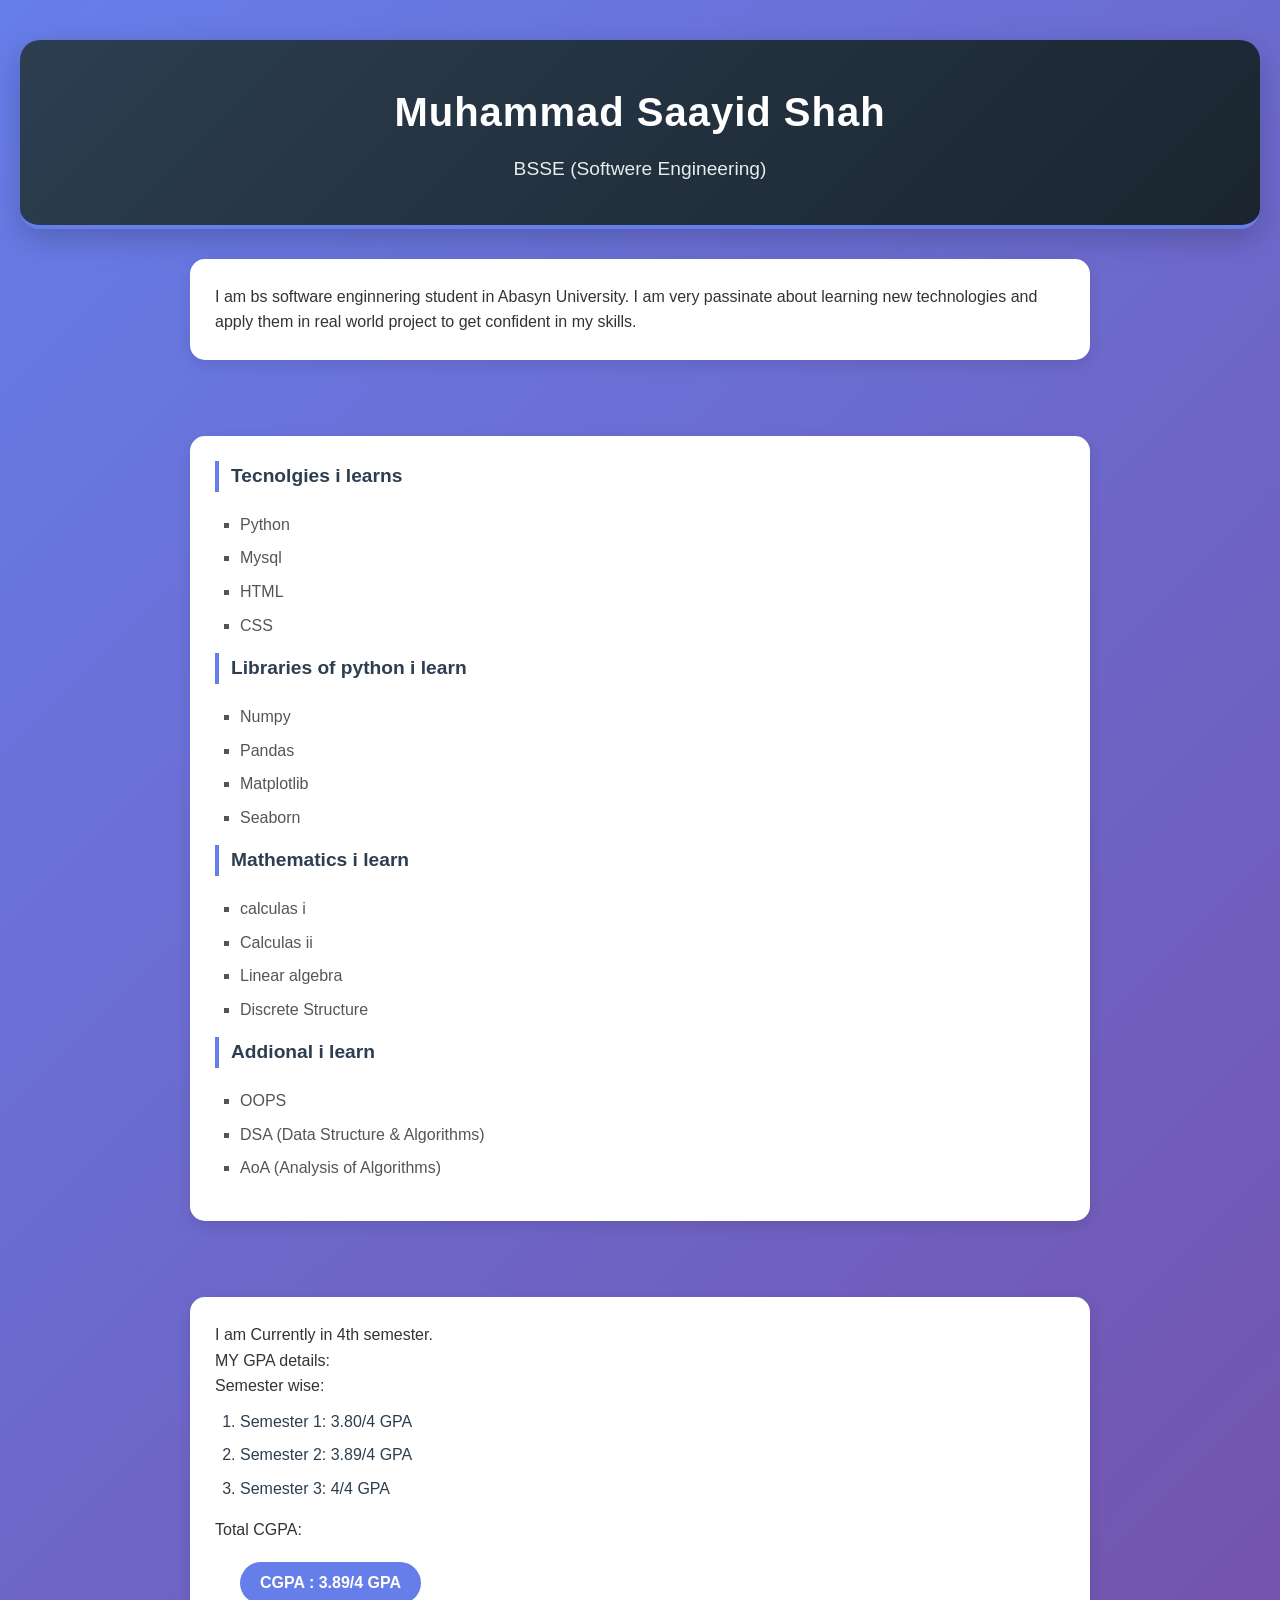
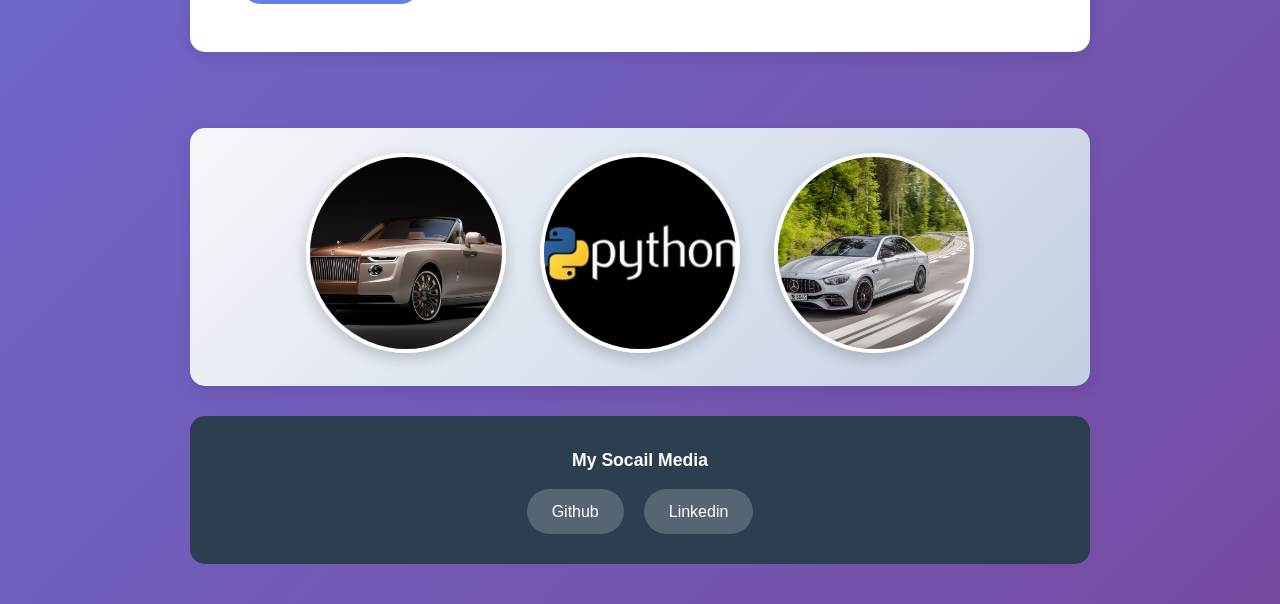
<file: porpolio project/3_PROJECTS/personal_profile_card.html>
<!DOCTYPE html>
<html lang="en">
<head>
    <meta charset="UTF-8">
    <meta name="viewport" content="width=device-width, initial-scale=1.0">
    <title>My Personal Profile Card</title>

    <style>
        
    * {
        margin: 0;
        padding: 0;
        box-sizing: border-box;
    }

    body {
        font-family: 'Segoe UI', Tahoma, Geneva, Verdana, sans-serif;
        background: linear-gradient(135deg, #667eea 0%, #764ba2 100%);
        color: #333;
        line-height: 1.6;
        padding: 40px 20px;
        min-height: 100vh;
    }

    /* Main container to center everything */
    main {
        max-width: 900px;
        margin: 0 auto;
    }

    /* Header Styling */
    header {
        background: linear-gradient(135deg, #2c3e50 0%, #1a252f 100%);
        color: white;
        text-align: center;
        padding: 40px 20px;
        border-radius: 20px;
        margin-bottom: 30px;
        box-shadow: 0 10px 30px rgba(0,0,0,0.2);
        border-bottom: 4px solid #667eea;
    }

    header h1 {
        font-size: 2.5em;
        margin-bottom: 10px;
        letter-spacing: 1px;
    }

    header h2 {
        font-size: 1.2em;
        font-weight: 300;
        opacity: 0.9;
    }

    /* Section Styling */
    section {
        background: white;
        padding: 25px;
        margin-bottom: 25px;
        border-radius: 15px;
        box-shadow: 0 5px 15px rgba(0,0,0,0.1);
        transition: transform 0.3s ease, box-shadow 0.3s ease;
    }

    section:hover {
        transform: translateY(-5px);
        box-shadow: 0 10px 25px rgba(0,0,0,0.15);
    }

    /* Section headings styling */
    section p b {
        font-size: 1.2em;
        color: #2c3e50;
        display: inline-block;
        margin-bottom: 10px;
        border-left: 4px solid #667eea;
        padding-left: 12px;
    }

    /* List Styling */
    ul, ol {
        margin-left: 25px;
        margin-top: 10px;
        margin-bottom: 15px;
    }

    li {
        margin-bottom: 8px;
        color: #555;
    }

    /* Remove bullets from specific lists if needed */
    .My_skills ul {
        list-style-type: square;
    }

    /* GPA styling */
    #achievements ol li {
        font-weight: 500;
        color: #2c3e50;
    }

    #achievements ul li {
        list-style-type: none;
        background: #667eea;
        color: white;
        display: inline-block;
        padding: 8px 20px;
        border-radius: 25px;
        margin-top: 10px;
        font-weight: bold;
    }

    /* Image Section Styling */
    #image {
        text-align: center;
        background: linear-gradient(135deg, #f5f7fa 0%, #c3cfe2 100%);
    }

    #image img {
        width: 200px;
        height: 200px;
        object-fit: cover;
        border-radius: 50%;
        margin: 0 15px;
        border: 4px solid white;
        box-shadow: 0 5px 15px rgba(0,0,0,0.2);
        transition: transform 0.3s ease;
    }

    #image img:hover {
        transform: scale(1.05);
    }

    /* Footer Styling */
    footer {
        background: #2c3e50;
        color: white;
        text-align: center;
        padding: 30px;
        border-radius: 15px;
        margin-top: 30px;
        max-width: 900px;
        margin-left: auto;
        margin-right: auto;
    }

    footer p {
        font-size: 1.1em;
        margin-bottom: 15px;
        font-weight: bold;
    }

    footer ul {
        list-style: none;
        margin: 0;
        padding: 0;
        display: flex;
        justify-content: center;
        gap: 20px;
    }

    footer ul li {
        margin: 0;
    }

    footer ul li a {
        color: white;
        text-decoration: none;
        background: rgba(255,255,255,0.2);
        padding: 10px 25px;
        border-radius: 25px;
        transition: all 0.3s ease;
        display: inline-block;
    }

    footer ul li a:hover {
        background: #667eea;
        transform: translateY(-3px);
        box-shadow: 0 5px 10px rgba(0,0,0,0.2);
    }

    /* Horizontal rule styling */
    hr {
        display: none;
    }

    /* Responsive Design */
    @media (max-width: 768px) {
        header h1 {
            font-size: 1.8em;
        }
        
        section {
            padding: 20px;
        }
        
        #image img {
            width: 120px;
            height: 120px;
            margin: 0 10px;
        }
        
        footer ul {
            flex-direction: column;
            gap: 10px;
        }
        
        footer ul li a {
            display: block;
        }
    }

    </style>





</head>
<body>
    <header>
        <h1>Muhammad Saayid Shah</h1>
        <h2>BSSE (Softwere Engineering)</h2>
    </header>
    <main>
        <section id="Bio" class="intro_myself">
            <p>I am bs software enginnering student in Abasyn University. I am very passinate about learning new technologies and apply them in real world project to get confident in my skills.</p>
        </section><br><br><hr>
        <section id="skills" class="My_skills">
            <p><b>Tecnolgies i learns</b></p>
            <p>
                <ul>
                    <li>Python</li>
                    <li>Mysql</li>
                    <li>HTML</li>
                    <li>CSS</li>
                </ul>
            </p>
            <p><b>Libraries of python i learn</b></p>
            <ul>
                <li>Numpy</li>
                <li>Pandas</li>
                <li>Matplotlib</li>
                <li>Seaborn</li>
            </ul>
            <p><b>Mathematics i learn</b></p>
            <ul>
                <li>calculas i</li>
                <li>Calculas ii</li>
                <li>Linear algebra</li>
                <li>Discrete Structure</li>  
            </ul>
            <p><b>Addional i learn</b></p>
            <ul>
                <li>OOPS</li>
                <li>DSA (Data Structure & Algorithms)</li>
                <li>AoA (Analysis of Algorithms)</li>
            </ul>
        </section><br><br><hr>
        <section id="achievements" class="GPA's">
            <p>I am Currently in 4th semester.</p>
            <p>MY GPA details:</p>
            <p>Semester wise:</p>
            <ol>
                <li>Semester 1: 3.80/4 GPA</li>
                <li>Semester 2: 3.89/4 GPA</li>
                <li>Semester 3: 4/4 GPA</li>
            </ol>
            <p>Total CGPA:</p>
            <ul>
                <li>CGPA : 3.89/4 GPA</li>
            </ul>
        </section><br><br><hr>
        <section id="image" class="my pics">
            <img src="img/car2.jpg" alt="my photo" width="265" height="400">
            <img src="img/python_logo.jpeg" alt="my photo" width="265" height="400">
            <img src="img/car4.jpg" alt="my photo" width="265" height="400">
        </section><hr>
    </main>
    <footer>
        <div>
            <p>My Socail Media</p>
            <ul>
                <li>
                    <a href="#">Github</a>
                </li>
                <li>
                    <a href="#">Linkedin</a>
                </li>
            </ul>
        </div>
    </footer>
</body>
</html>
</file>
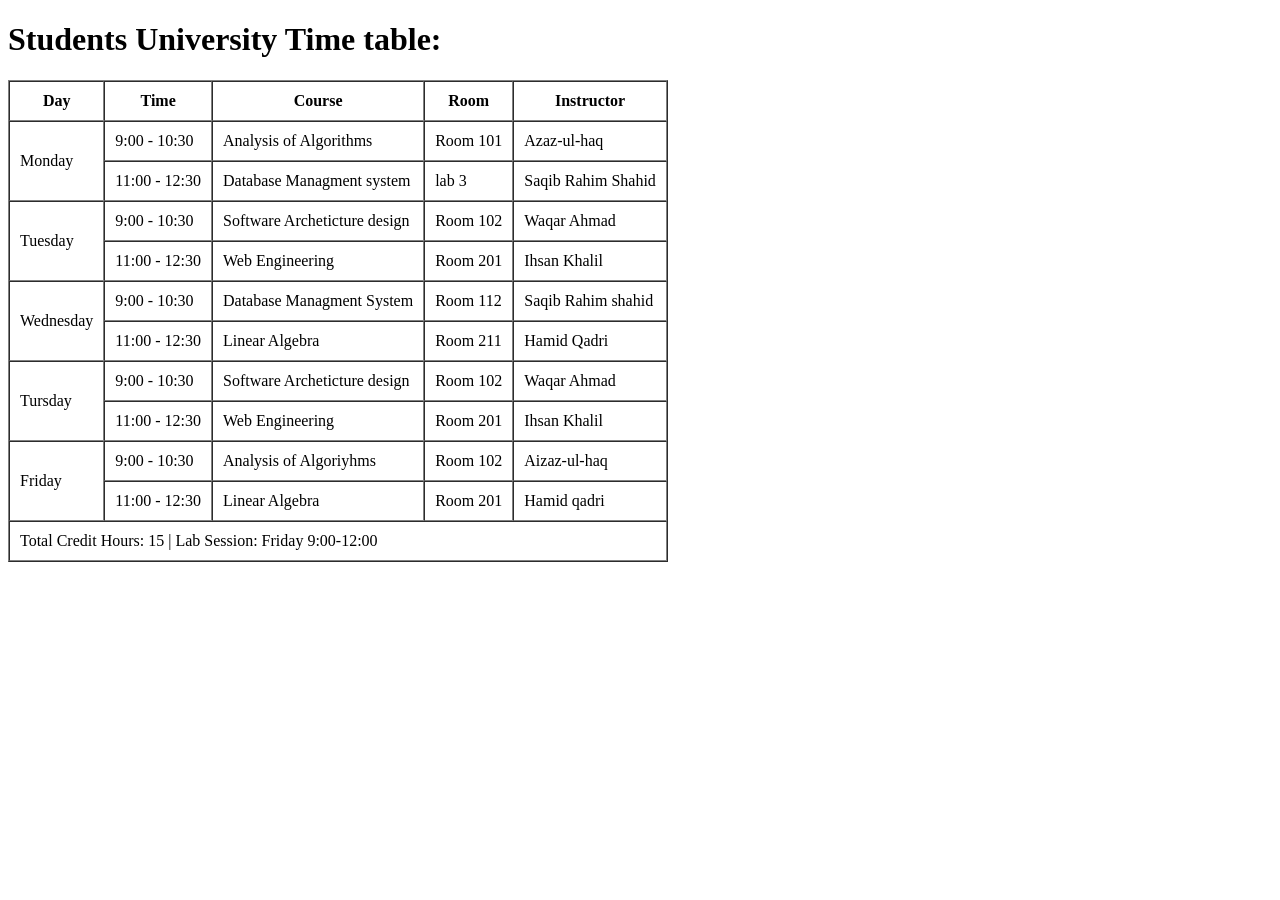
<file: porpolio project/3_PROJECTS/student_timetable.html>
<!DOCTYPE html>
<html lang="en">
<head>
    <meta charset="UTF-8">
    <meta name="viewport" content="width=device-width, initial-scale=1.0">
    <title>Student timetable</title>
</head>
<body>
    <h1>Students University Time table:</h1>
    <table border="1" cellpadding="10" cellspacing="0"> 
        <thead>
            <tr>
                <th>Day</th>
                <th>Time</th>
                <th>Course</th>
                <th>Room</th>
                <th>Instructor</th>
            </tr>
        </thead>
        <tbody>
            <tr>
                <td rowspan="2">Monday</td>
                <td>9:00 - 10:30</td>
                <td>Analysis of Algorithms</td>
                <td>Room 101</td>
                <td>Azaz-ul-haq</td>
            </tr>
            <tr>
                <td>11:00 - 12:30</td>
                <td>Database Managment system</td>
                <td>lab 3</td>
                <td>Saqib Rahim Shahid</td>
            </tr>
            <tr>
                <td rowspan="2">Tuesday</td>
                <td>9:00 - 10:30</td>
                <td>Software Archeticture design</td>
                <td>Room 102</td>
                <td>Waqar Ahmad</td>
            </tr>
            <tr>
                
                <td>11:00 - 12:30</td>
                <td>Web Engineering</td>
                <td>Room 201</td>
                <td>Ihsan Khalil</td>
            </tr>
            <tr>
                <td rowspan="2">Wednesday</td>
                <td>9:00 - 10:30</td>
                <td>Database Managment System</td>
                <td>Room 112</td>
                <td>Saqib Rahim shahid</td>
            </tr>
            <tr>
                
                <td>11:00 - 12:30</td>
                <td>Linear Algebra</td>
                <td>Room 211</td>
                <td>Hamid Qadri</td>
            </tr>
            <tr>
                <td rowspan="2">Tursday</td>
                <td>9:00 - 10:30</td>
                <td>Software Archeticture design</td>
                <td>Room 102</td>
                <td>Waqar Ahmad</td>
            </tr>
            <tr>
                
                <td>11:00 - 12:30</td>
                <td>Web Engineering</td>
                <td>Room 201</td>
                <td>Ihsan Khalil</td>
            </tr>
            <tr>
                <td rowspan="2">Friday</td>
                <td>9:00 - 10:30</td>
                <td>Analysis of Algoriyhms</td>
                <td>Room 102</td>
                <td>Aizaz-ul-haq</td>
            </tr>
            <tr>
                
                <td>11:00 - 12:30</td>
                <td>Linear Algebra</td>
                <td>Room 201</td>
                <td>Hamid qadri</td>
            </tr>
        </tbody>
        <tfoot>
            <tr>
                <td colspan="5">Total Credit Hours: 15 | Lab Session: Friday 9:00-12:00</td>
            </tr>
        </tfoot>
    </table>
</body>
</html>
</file>
<file: porpolio project/style.css>
/* RESET - removes default margins/paddings */
* {
    margin: 0;
    padding: 0;
    box-sizing: border-box;
}

/* BODY STYLING */
body {
    font-family: 'Segoe UI', Tahoma, Geneva, Verdana, sans-serif;
    background: #fefae0ff;  /* Cornsilk - main background */
    color: #5c4b3a;
    line-height: 1.6;
    padding: 20px;
}

/* HEADER STYLING */
header {
    background: #faedcdff;  /* Papaya Whip */
    color: #5c4b3a;
    text-align: center;
    padding: 40px 20px;
    border-radius: 20px;
    margin-bottom: 30px;
    box-shadow: 0 5px 15px rgba(0,0,0,0.1);
    border-bottom: 4px solid #d4a373ff;  /* Light Bronze accent */
}

header h1 {
    font-size: 2.5em;
    margin-bottom: 10px;
    color: #8b5e3c;
}

header p {
    font-size: 1.2em;
    opacity: 0.85;
}

/* NAVIGATION STYLING */
nav {
    text-align: center;
    margin-bottom: 30px;
    padding: 15px;
    background: #e9edc9ff;  /* Beige */
    border-radius: 50px;
    box-shadow: 0 2px 8px rgba(0,0,0,0.05);
}

nav a {
    color: #8b5e3c;
    text-decoration: none;
    margin: 0 10px;
    padding: 8px 18px;
    transition: all 0.3s ease;
    border-radius: 25px;
    font-weight: 500;
}

nav a:hover {
    background: #d4a373ff;  /* Light Bronze */
    color: white;
    border-radius: 25px;
}

/* MAIN CONTENT */
main {
    max-width: 1200px;
    margin: 0 auto;
}

/* SECTION STYLING (cards) */
section {
    background: #e9edc9ff;  /* Beige */
    padding: 25px;
    margin-bottom: 25px;
    border-radius: 20px;
    box-shadow: 0 5px 15px rgba(0,0,0,0.08);
    transition: transform 0.3s ease, box-shadow 0.3s ease;
}

section:hover {
    transform: translateY(-5px);
    box-shadow: 0 10px 25px rgba(0,0,0,0.12);
}

/* HEADINGS */
h1, h2, h3 {
    color: #8b5e3c;
    margin-bottom: 15px;
}

h2 {
    border-left: 4px solid #d4a373ff;  /* Light Bronze */
    padding-left: 15px;
}

h3 {
    margin-top: 15px;
}

/* LISTS */
ul, ol {
    margin-left: 25px;
    margin-bottom: 15px;
}

li {
    margin-bottom: 8px;
    color: #5c4b3a;
}

/* LINKS */
a {
    color: #d4a373ff;  /* Light Bronze */
    text-decoration: none;
}

a:hover {
    color: #8b5e3c;
    text-decoration: underline;
}

/* IMAGES */
img {
    max-width: 100%;
    height: auto;
    border-radius: 15px;
}

/* FIGURE & FIGCAPTION */
figure {
    text-align: center;
    margin: 20px 0;
}

figcaption {
    font-size: 0.9em;
    color: #8b5e3c;
    margin-top: 8px;
}

/* TABLE STYLING */
table {
    width: 100%;
    border-collapse: collapse;
    margin: 20px 0;
    background: white;
    border-radius: 12px;
    overflow: hidden;
}

th, td {
    border: 1px solid #ccd5aeff;  /* Tea Green */
    padding: 12px;
    text-align: left;
}

th {
    background: #ccd5aeff;  /* Tea Green */
    color: #5c4b3a;
}

/* FORM STYLING */
form {
    background: white;
    padding: 25px;
    border-radius: 15px;
}

fieldset {
    border: 2px solid #ccd5aeff;
    border-radius: 12px;
    padding: 15px;
    margin-bottom: 20px;
}

legend {
    background: #d4a373ff;
    color: white;
    padding: 5px 15px;
    border-radius: 20px;
    font-weight: bold;
}

input, select, textarea {
    width: 100%;
    padding: 10px;
    margin: 8px 0;
    border: 1px solid #ccd5aeff;
    border-radius: 8px;
    background: #fefae0ff;
}

input:focus, select:focus, textarea:focus {
    outline: none;
    border-color: #d4a373ff;
    box-shadow: 0 0 5px rgba(212, 163, 115, 0.3);
}

button {
    background: #d4a373ff;  /* Light Bronze */
    color: white;
    padding: 12px 25px;
    border: none;
    border-radius: 30px;
    cursor: pointer;
    transition: all 0.3s ease;
    font-weight: bold;
    font-size: 1em;
}

button:hover {
    background: #b8895c;
    transform: scale(1.02);
}

/* ASIDE (SIDEBAR) */
aside {
    background: #ccd5aeff;  /* Tea Green */
    padding: 20px;
    border-radius: 15px;
    margin-bottom: 20px;
}

aside h3 {
    color: #5c4b3a;
    border-bottom: 2px solid #d4a373ff;
    padding-bottom: 8px;
}

/* DETAILS & SUMMARY */
details {
    background: #fefae0ff;
    padding: 15px;
    border-radius: 12px;
    margin: 15px 0;
    border: 1px solid #ccd5aeff;
}

summary {
    font-weight: bold;
    cursor: pointer;
    color: #d4a373ff;
}

summary:hover {
    color: #8b5e3c;
}

/* ARTICLE STYLING */
article {
    background: #fefae0ff;
    padding: 15px;
    border-radius: 12px;
    margin-bottom: 15px;
}

/* PRODUCT GALLERY (for shop page) */
.product-gallery {
    display: flex;
    gap: 15px;
    flex-wrap: wrap;
    justify-content: center;
}

.product-gallery img {
    border-radius: 12px;
    border: 3px solid #ccd5aeff;
    transition: transform 0.3s;
}

.product-gallery img:hover {
    transform: scale(1.05);
    border-color: #d4a373ff;
}

/* FOOTER */
footer {
    background: #faedcdff;  /* Papaya Whip */
    color: #5c4b3a;
    text-align: center;
    padding: 30px;
    border-radius: 20px;
    margin-top: 40px;
    border-top: 4px solid #d4a373ff;
}

footer a {
    color: #d4a373ff;
    text-decoration: underline;
}

footer a:hover {
    color: #8b5e3c;
}

/* RESPONSIVE DESIGN */
@media (max-width: 768px) {
    body {
        padding: 10px;
    }
    
    nav a {
        display: inline-block;
        margin: 5px;
        padding: 6px 12px;
        font-size: 0.9em;
    }
    
    section {
        padding: 15px;
    }
    
    header h1 {
        font-size: 1.8em;
    }
    
    header p {
        font-size: 1em;
    }
    
    h2 {
        font-size: 1.3em;
    }
    
    .product-gallery {
        flex-direction: column;
        align-items: center;
    }
    
    table {
        font-size: 0.9em;
    }
    
    th, td {
        padding: 8px;
    }
}
</file>
